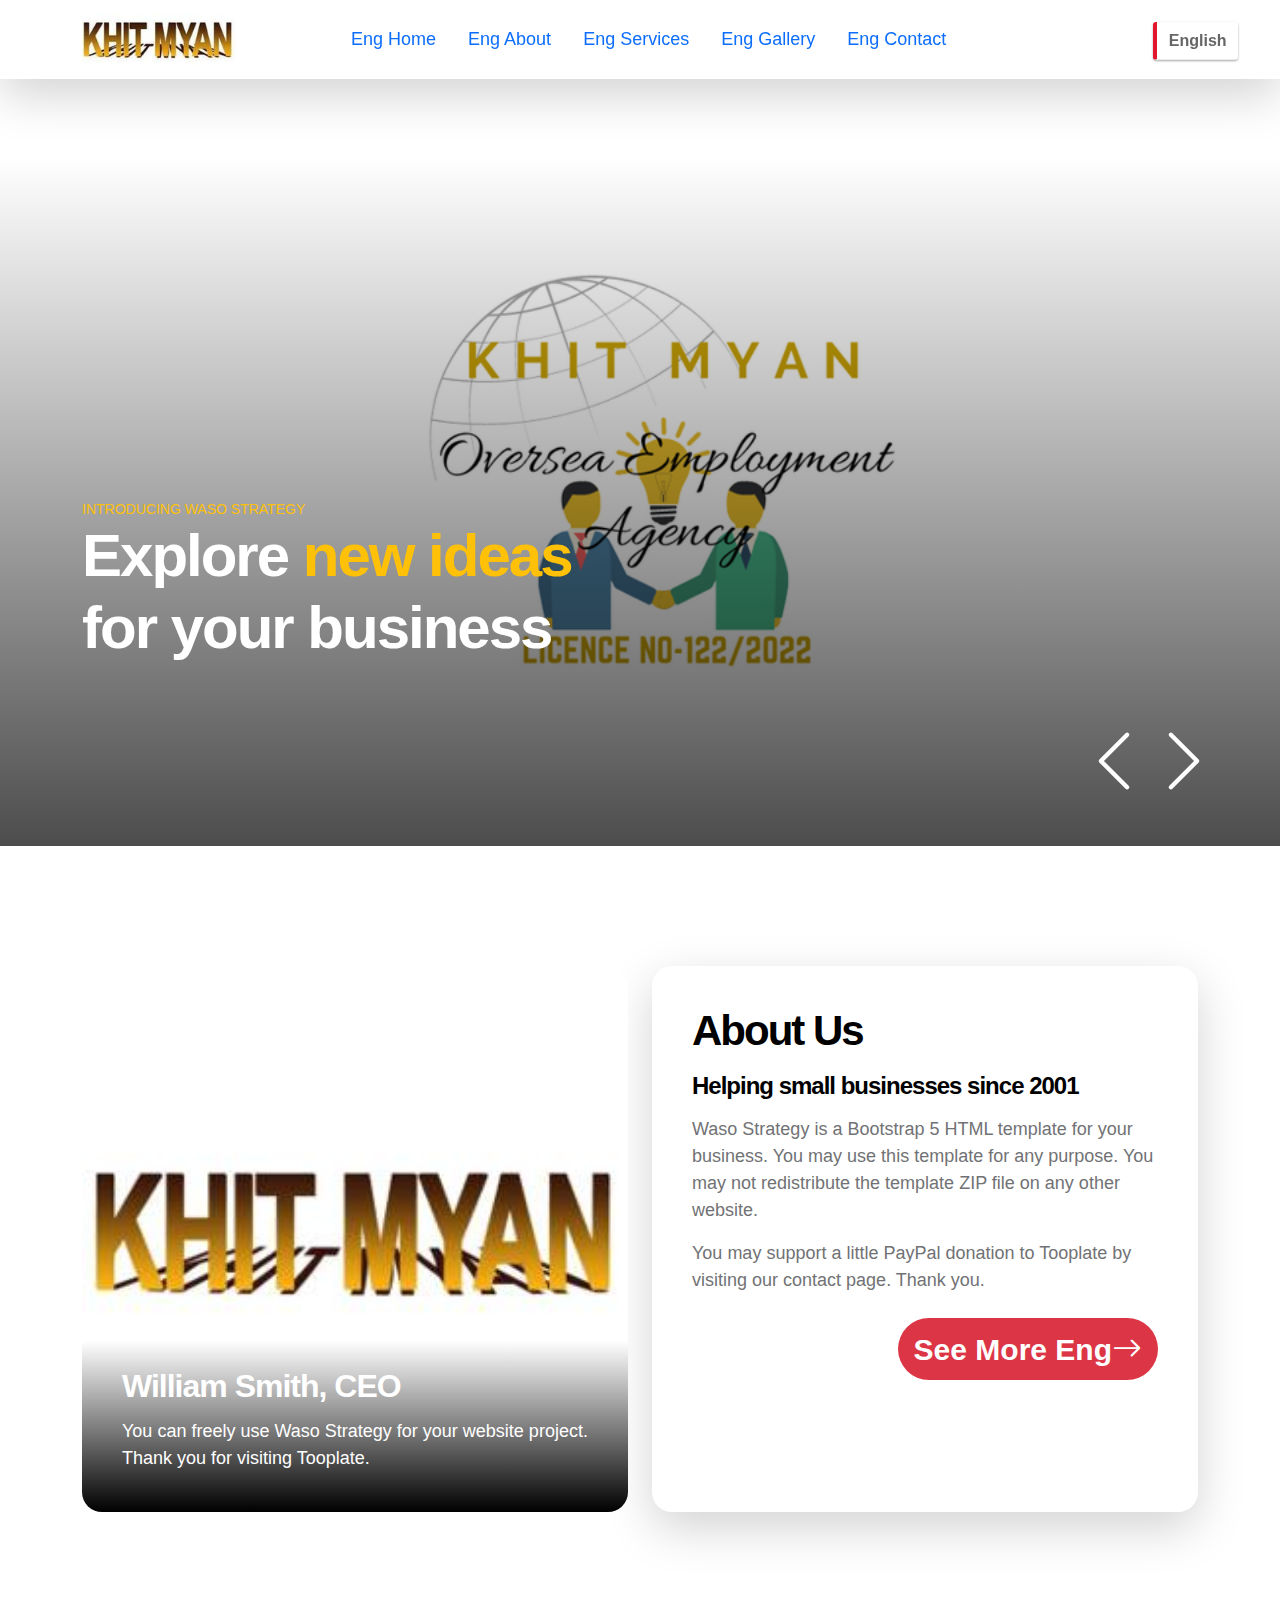
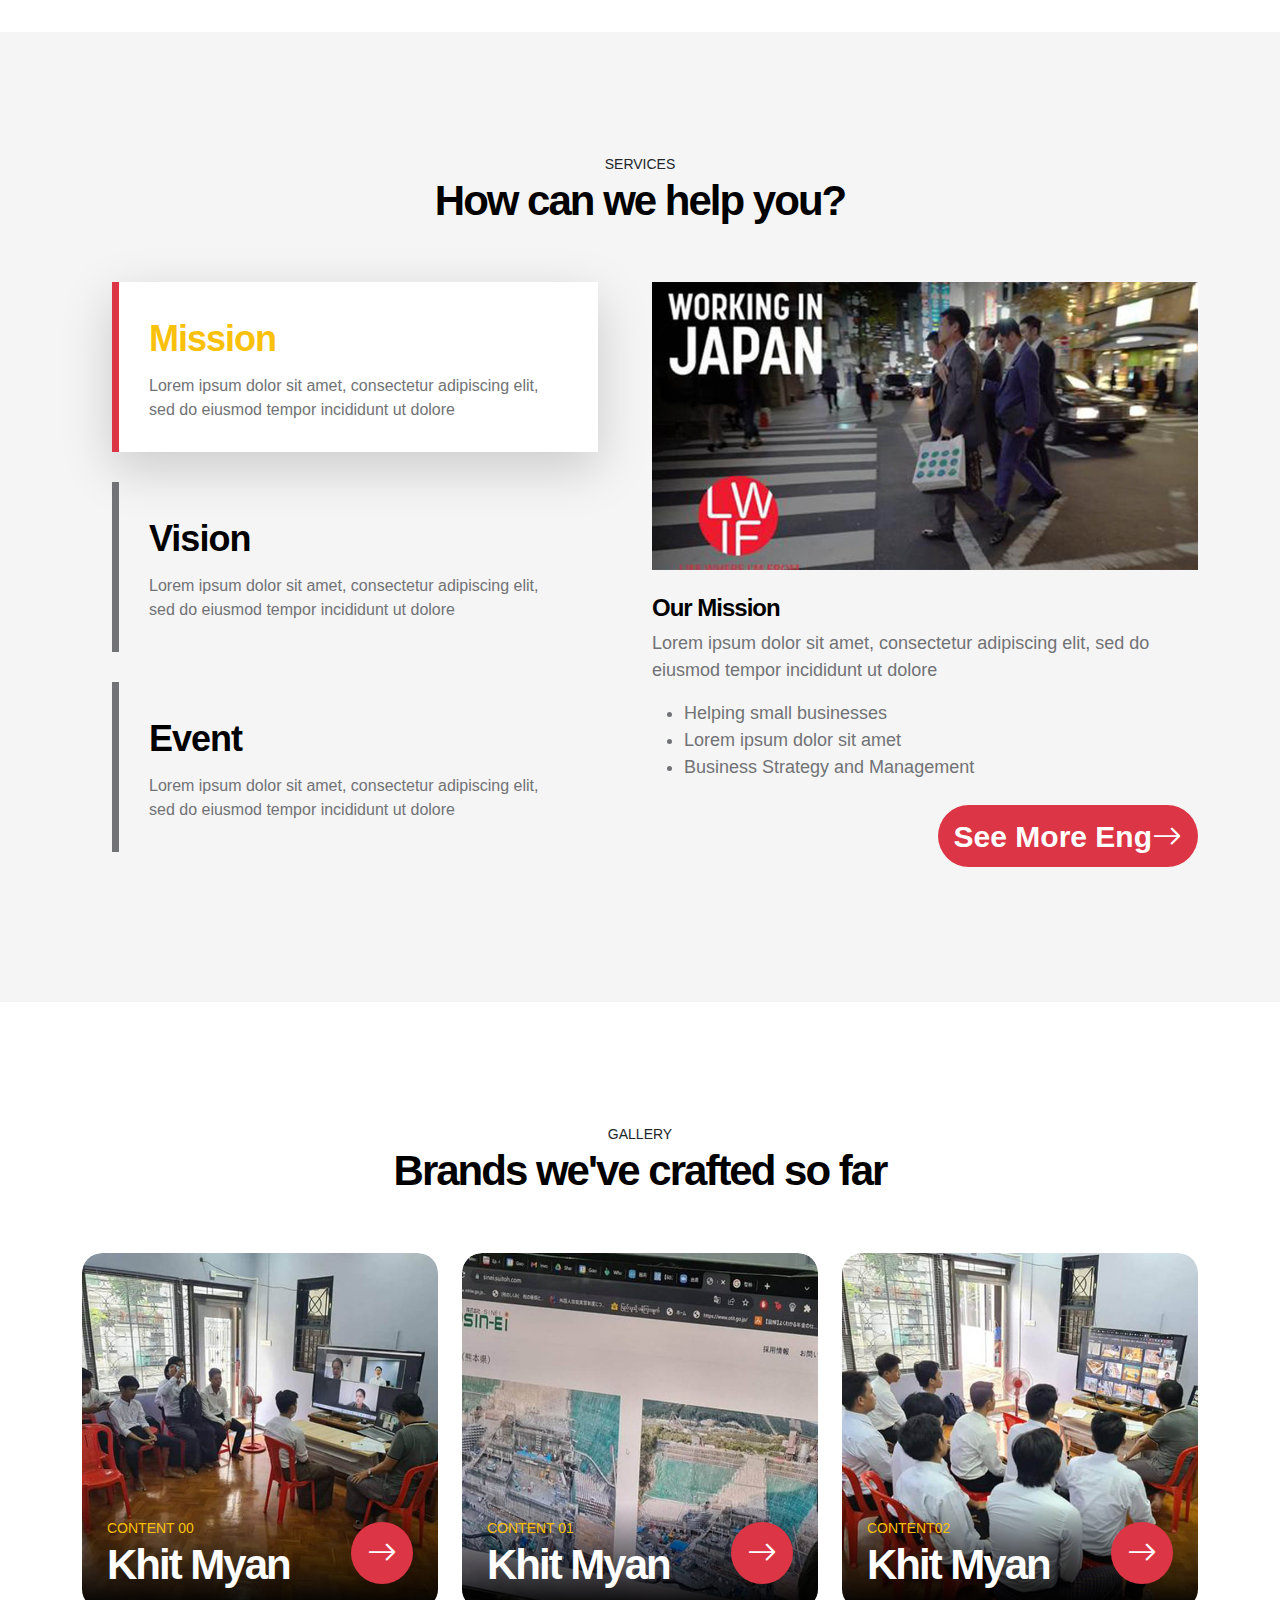
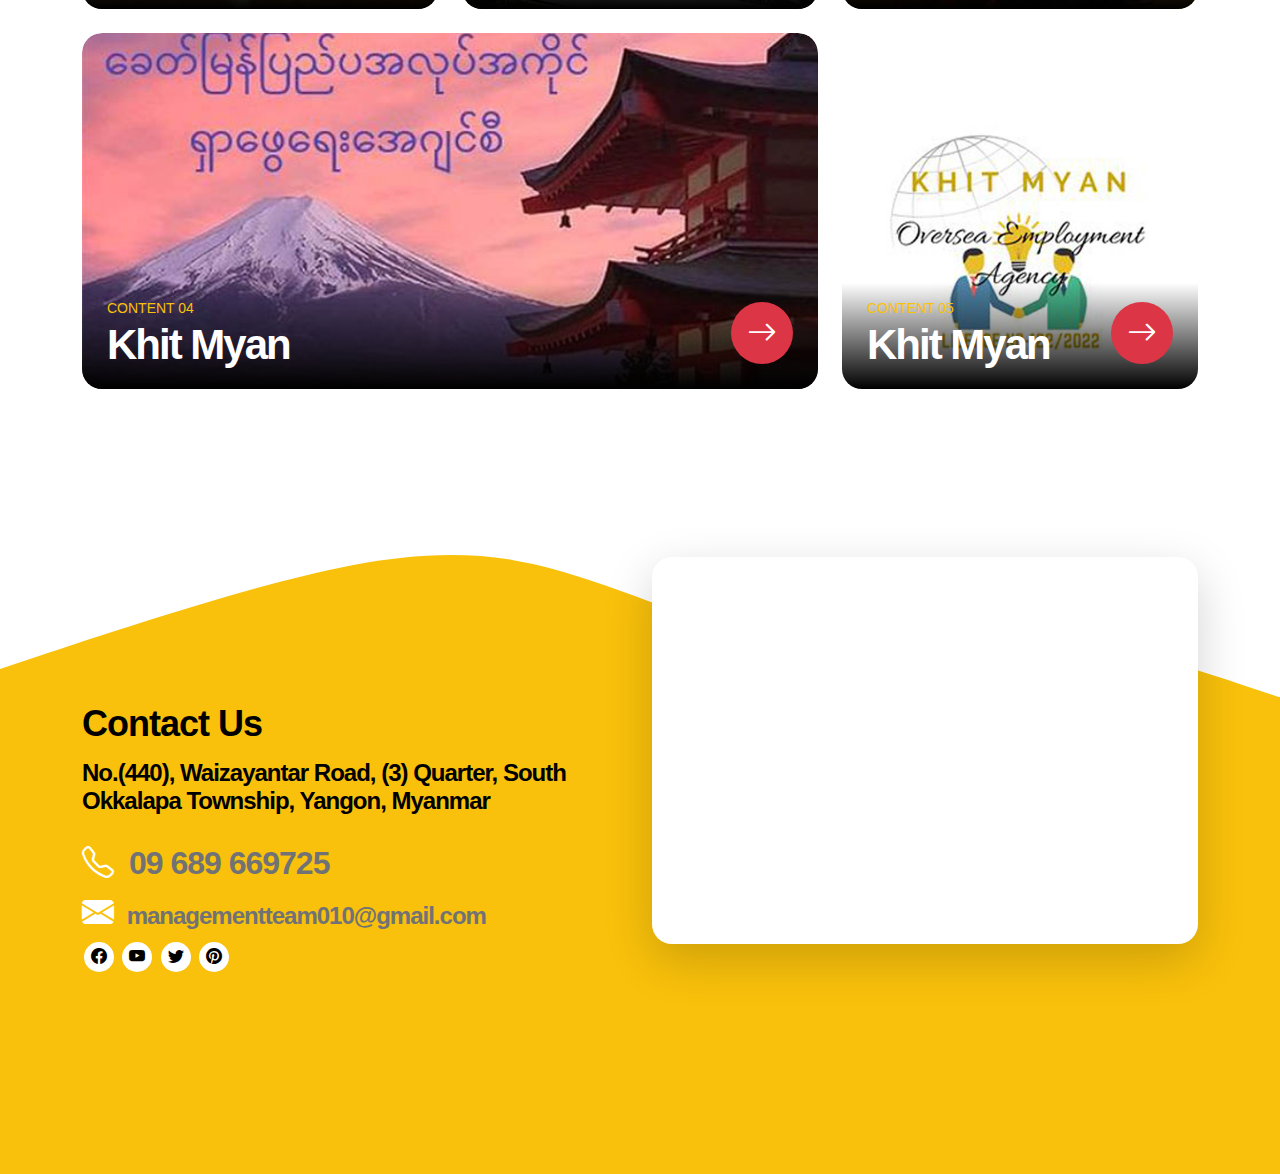
<file: index.html>
<!doctype html>
<html lang="en">
    <head>
        <meta charset="utf-8">
        <meta name="viewport" content="width=device-width, initial-scale=1">

        <meta name="description" content="">
        <meta name="author" content="Tooplate">

        <title>Khit Myan </title>


        <link href="css/bootstrap.min.css" rel="stylesheet">

        <link href="css/bootstrap-icons.css" rel="stylesheet">
        <link href="css/tooplate-waso-strategy.css" rel="stylesheet">
        <link href="css/style.css" rel="stylesheet">
        
<!--

Tooplate 2130 Waso Strategy

https://www.tooplate.com/view/2130-waso-strategy

Free Bootstrap 5 HTML Template

-->

    </head>
    
    <body id="section_1">

        <nav class="navbar navbar-expand-lg bg-white shadow-lg">
            <div class="container">

                <a href="index.html" class="navbar-brand"><img src="images/khitmyan/rsz_khitmyan-logo.jpg" class="top-logo" alt="" srcset=""></a>

                <button class="navbar-toggler" type="button" data-bs-toggle="collapse" data-bs-target="#navbarNav" aria-controls="navbarNav" aria-expanded="false" aria-label="Toggle navigation">
                    <span class="navbar-toggler-icon"></span>
                </button>

                <div class="collapse navbar-collapse navbar-position" id="navbarNav">
                    <ul id="lang_selected" class="nav-ul">
                        <li class="nav-item w-100">
                            <a href="index.html" class="nav-link click-scroll-no "  >Eng Home</a>
                            <a href="index.html" class="nav-link click-scroll-no autolang"  >Myan Home</a>
                            <a href="index.html" class="nav-link click-scroll-no autolang"  >Japan Home</a>
                        </li>

                        <li class="nav-item w-100">
                            <a class="nav-link click-scroll-no " href="#section_2" >Eng About</a>
                            <a class="nav-link click-scroll-no autolang" href="#section_2" >Myan About</a>
                            <a class="nav-link click-scroll-no autolang" href="#section_2" >Japan About</a>
                        </li>

                        <li class="nav-item w-100">
                            <a class="nav-link click-scroll-no " href="#section_3" >Eng Services</a>
                            <a class="nav-link click-scroll-no autolang" href="#section_3" >Myan Services</a>
                            <a class="nav-link click-scroll-no autolang" href="#section_3" >Japan Services</a>
                        </li>

                        <li class="nav-item w-100">
                            <a class="nav-link click-scroll-no " href="#section_4" >Eng Gallery</a>
                            <a class="nav-link click-scroll-no autolang" href="#section_4" >Myan Gallery</a>
                            <a class="nav-link click-scroll-no autolang" href="#section_4" >Japan Gallery</a>
                        </li>

                        <li class="nav-item w-100">
                            <a class="nav-link click-scroll-no " href="#section_5" >Eng Contact</a>
                            <a class="nav-link click-scroll-no autolang" href="#section_5" >Myan Contact</a>
                            <a class="nav-link click-scroll-no autolang" href="#section_5" >Japan Contact</a>
                        </li>

                    </ul>
                    
                    <div id="lang_selector" class="language-dropdown">
                        <label for="toggle" class="lang-flag lang-en w-100" title="Click to select the language">
                            <span class="flag">English</span>
                        </label>

                        <ul class="lang-list w-100">
                            <li class="lang lang-en w-100 selected" title="EN">
                            <span class="flag">English</span>
                            </li>
                            <li class="lang lang-pt w-100" title="PT">
                            <span class="flag">Myanmar</span>
                            </li>
                            <li class="lang lang-es w-100" title="ES">
                            <span class="flag">Japan</span>
                            </li>
                        </ul>
                    </div>

                    
                </div>
                        
            </div>
        </nav>

        <main>

            <section class="hero">
                <div class="container-fluid h-100">
                    <div class="row h-100">

                        <div id="carouselExampleCaptions" class="carousel carousel-fade hero-carousel slide" data-bs-ride="carousel">
                            <div class="carousel-inner">
                                <div class="carousel-item active">
                                    <div class="container position-relative h-100">
                                        <div class="carousel-caption d-flex flex-column justify-content-center">
                                            <small class="small-title text-warning">Introducing Waso Strategy </small>

                                            <h1>Explore <span class="text-warning">new ideas</span> for your business</h1>

                                        </div>
                                    </div>

                                    <div class="carousel-image-wrap">
                                        <img src="images/khitmyan/khit myan banner.png" class="img-fluid carousel-image" alt="">
                                    </div>
                                </div>

                                <div class="carousel-item">
                                    <div class="container position-relative h-100">
                                        <div class="carousel-caption d-flex flex-column justify-content-center">
                                            <small class="small-title text-warning">Supporting New Project </small>

                                            <h1>Strategic Planning for your <span class="text-warning">next project</span></h1>
                                        </div>
                                    </div>
                                    
                                    <div class="carousel-image-wrap">
                                        <img src="images/khitmyan/khit myan banner 00.png" class="img-fluid carousel-image" alt="">
                                    </div>
                                </div>

                                <button class="carousel-control-prev" type="button" data-bs-target="#carouselExampleCaptions" data-bs-slide="prev">
                                    <span class="carousel-control-prev-icon" aria-hidden="true"></span>
                                    <span class="visually-hidden">Previous</span>
                                </button>

                                <button class="carousel-control-next" type="button" data-bs-target="#carouselExampleCaptions" data-bs-slide="next">
                                    <span class="carousel-control-next-icon" aria-hidden="true"></span>
                                    <span class="visually-hidden">Next</span>
                                </button>
                            </div>
                        </div>

                    </div>
                </div>
            </section>

            <section class="about section-padding" id="section_2">
                <div class="container">
                    <div class="row">

                        <div class="col-lg-6 col-12 mb-5 mb-lg-0">
                            <div class="about-image-wrap h-100">
                                <img src="images/khitmyan/khitmyan-logo.jpg" class="img-fluid about-image" alt="">

                                <div class="about-image-info">
                                    <h4 class="text-white">William Smith, CEO</h4>

                                    <p class="text-white mb-0">You can freely use Waso Strategy for your website project. Thank you for visiting Tooplate.</p>
                                </div>
                            </div>
                        </div>

                        <div class="col-lg-6 col-12 d-flex flex-column">
                            <div class="about-thumb bg-white shadow-lg mb-0 h-100">
                                
                                <div class="about-info">
                                    <!-- <small class="small-title">About <strong class="text-warning">02/05</strong></small> -->

                                    <h2 class="mb-3">About Us</h2>

                                    <h5 class="mb-3">Helping small businesses since 2001</h5>

                                    <p>Waso Strategy is a Bootstrap 5 HTML template for your business. You may use this template for any purpose. You may not redistribute the template ZIP file on any other website.</p>

                                    <p>You may support a little PayPal donation to Tooplate by visiting our <a href="#">contact page</a>. Thank you.</p>
                                </div>
                                <div class="projects-btn-wrap mt-4 seemore">
                                    <a href="about-detail.html">
                                        <span class="custom-btn btn ">
                                            See More Eng<i class="bi-arrow-right"></i>
                                        </span>
                                        <span class="custom-btn btn autoseemore">
                                            See More Myan<i class="bi-arrow-right"></i>
                                        </span>
                                        <span class="custom-btn btn autoseemore">
                                            See More Jp<i class="bi-arrow-right"></i>
                                        </span>
                                    </a>
                                    
                                </div>
                                
                            </div>

                            <!-- <div class="row h-100">
                                <div class="col-lg-6 col-6">
                                    <div class="about-thumb d-flex flex-column justify-content-center bg-danger mb-lg-0 h-100">
                                        
                                        <div class="about-info">
                                            <h5 class="text-white mb-4">We're growing business dolor</h5>

                                            <a class="custom-btn btn custom-bg-primary" href="#section_3">Join us</a>
                                        </div>
                                    </div>
                                </div>

                                <div class="col-lg-6 col-6">
                                    <div class="about-thumb d-flex flex-column justify-content-center bg-warning mb-lg-0 h-100">
                                        
                                        <div class="about-info">
                                            <h5 class="text-white mb-4">How did you about us?</h5>

                                            <p class="text-white mb-0">Lorem ipsum dolor sit consectetur</p>
                                        </div>
                                    </div>
                                </div>
                            </div> -->
                        </div>

                    </div>
                </div>
            </section>

            <section class="services section-padding" id="section_3">
                <div class="container">
                    <div class="row">

                        <div class="col-lg-10 col-12 text-center mx-auto mb-5">
                            <small class="small-title">Services </small>

                            <h2>How can we help you?</h2>

                        </div>

                        <div class="col-lg-6 col-12">
                            <nav>
                                <div class="nav nav-tabs flex-column align-items-baseline" id="nav-tab" role="tablist">
                                    <button class="nav-link active" id="nav-business-tab" data-bs-toggle="tab" data-bs-target="#nav-business" type="button" role="tab" aria-controls="nav-business" aria-selected="true">
                                        <h3>Mission</h3>

                                        <span>Lorem ipsum dolor sit amet, consectetur adipiscing elit, sed do eiusmod tempor incididunt ut dolore</span>
                                    </button>

                                    <button class="nav-link" id="nav-strategy-tab" data-bs-toggle="tab" data-bs-target="#nav-strategy" type="button" role="tab" aria-controls="nav-strategy" aria-selected="false">
                                        <h3>Vision</h3>
                                        
                                        <span>Lorem ipsum dolor sit amet, consectetur adipiscing elit, sed do eiusmod tempor incididunt ut dolore</span>
                                    </button>

                                    <button class="nav-link" id="nav-video-tab" data-bs-toggle="tab" data-bs-target="#nav-video" type="button" role="tab" aria-controls="nav-video" aria-selected="false">
                                        <h3>Event</h3>
                                        
                                        <span>Lorem ipsum dolor sit amet, consectetur adipiscing elit, sed do eiusmod tempor incididunt ut dolore</span>
                                    </button>
                                </div>
                            </nav>
                        </div>

                        <div class="col-lg-6 col-12">
                            <div class="tab-content" id="nav-tabContent">
                                <div class="tab-pane fade show active" id="nav-business" role="tabpanel" aria-labelledby="nav-intro-tab">
                                    <img src="images/khitmyan/khitmyan02.jpg" class="img-fluid w-100" alt="">

                                    <h5 class="mt-4 mb-2">Our Mission</h5>

                                    <p>Lorem ipsum dolor sit amet, consectetur adipiscing elit, sed do eiusmod tempor incididunt ut dolore</p>

                                    <ul>
                                        <li>Helping small businesses</li>

                                        <li>Lorem ipsum dolor sit amet</li>

                                        <li>Business Strategy and Management</li>
                                    </ul>
                                    <div class="projects-btn-wrap mt-4 seemore">
                                        <a href="service-detail.html">
                                            <span class="custom-btn btn ">
                                                See More Eng<i class="bi-arrow-right"></i>
                                            </span>
                                            <span class="custom-btn btn autoseemore">
                                                See More Myan<i class="bi-arrow-right"></i>
                                            </span>
                                            <span class="custom-btn btn autoseemore">
                                                See More Jp<i class="bi-arrow-right"></i>
                                            </span>
                                        </a>
                                        
                                    </div>
                                </div>

                                <div class="tab-pane fade show" id="nav-strategy" role="tabpanel" aria-labelledby="nav-strategy-tab">
                                    <img src="images/khitmyan/khitmyan04.jpg" class="img-fluid w-100" alt="">

                                    <h5 class="mt-4 mb-2">Our Vission</h5>

                                    <div class="row">
                                        <div class="col-lg-6 col-12">
                                            <p>Lorem ipsum dolor sit amet, consectetur adipiscing elit, sed do eiusmod tempor dolore</p>
                                        </div>

                                        <div class="col-lg-6 col-12">
                                            <p>Lorem ipsum dolor sit amet, consectetur adipiscing elit, sed do eiusmod tempor dolore</p>
                                        </div>

                                        <div class="projects-btn-wrap mt-4 seemore">
                                            <a href="service-detail.html">
                                                <span class="custom-btn btn ">
                                                    See More Eng<i class="bi-arrow-right"></i>
                                                </span>
                                                <span class="custom-btn btn autoseemore">
                                                    See More Myan<i class="bi-arrow-right"></i>
                                                </span>
                                                <span class="custom-btn btn autoseemore">
                                                    See More Jp<i class="bi-arrow-right"></i>
                                                </span>
                                            </a>
                                            
                                        </div>
                                    </div>
                                </div>

                                <div class="tab-pane fade show" id="nav-video" role="tabpanel" aria-labelledby="nav-video-tab">
                                    <img src="images/khitmyan/khitmyan05.jpg" class="img-fluid w-100" alt="">

                                    <h5 class="mt-4 mb-2">Events</h5>

                                    <p>Lorem ipsum dolor sit amet, consectetur adipiscing elit, sed do eiusmod tempor incididunt ut dolore</p>
                                    <div class="projects-btn-wrap mt-4 seemore">
                                        <a href="event-detail.html">
                                            <span class="custom-btn btn ">
                                                See More Eng<i class="bi-arrow-right"></i>
                                            </span>
                                            <span class="custom-btn btn autoseemore">
                                                See More Myan<i class="bi-arrow-right"></i>
                                            </span>
                                            <span class="custom-btn btn autoseemore">
                                                See More Jp<i class="bi-arrow-right"></i>
                                            </span>
                                        </a>
                                        
                                    </div>
                                </div>


                            </div>
                        </div>

                    </div>
                </div>
            </section>

            <section class="projects section-padding pb-0" id="section_4">
                <div class="container">
                    <div class="row">

                        <div class="col-lg-10 col-12 text-center mx-auto mb-5">
                            <small class="small-title">Gallery</small>

                            <h2>Brands we've crafted so far</h2>
                        </div>

                        <div class="col-lg-4 col-12">
                            <div class="projects-thumb projects-thumb-small">
                                <a href="project-detail.html">
                                    <img src="images/khitmyan/gallery00.jpg" class="img-fluid projects-image" alt="">
                                    
                                    <div class="projects-info">
                                        <div class="projects-title-wrap">
                                            <small class="projects-small-title">Content 00</small>

                                            <h2 class="projects-title">Khit Myan</h2>
                                        </div>

                                        <div class="projects-btn-wrap mt-4">
                                            <span class="custom-btn btn">
                                                <i class="bi-arrow-right"></i>
                                            </span>
                                        </div>
                                    </div>
                                </a>
                            </div>
                        </div>

                        <div class="col-lg-4 col-12">
                            <div class="projects-thumb projects-thumb-small">
                                <a href="project-detail.html">
                                    <img src="images/khitmyan/gallery01.jpg" class="img-fluid projects-image" alt="">
                                    
                                    <div class="projects-info">
                                        <div class="projects-title-wrap">
                                            <small class="projects-small-title">Content 01</small>

                                            <h2 class="projects-title">Khit Myan</h2>
                                        </div>

                                        <div class="projects-btn-wrap mt-4">
                                            <span class="custom-btn btn" href="project-detail.html">
                                                <i class="bi-arrow-right"></i>
                                            </span>
                                        </div>
                                    </div>
                                </a>
                            </div>
                        </div>

                        <div class="col-lg-4 col-12">
                            <div class="projects-thumb projects-thumb-small">
                                <a href="project-detail.html">
                                    <img src="images/khitmyan/gallery02.jpg" class="img-fluid projects-image" alt="">
                                    
                                    <div class="projects-info">
                                        <div class="projects-title-wrap">
                                            <small class="projects-small-title">Content02</small>

                                            <h2 class="projects-title">Khit Myan</h2>
                                        </div>

                                        <div class="projects-btn-wrap mt-4">
                                            <span class="custom-btn btn" href="project-detail.html">
                                                <i class="bi-arrow-right"></i>
                                            </span>
                                        </div>
                                    </div>
                                </a>
                            </div>
                        </div>

                        <div class="col-lg-8 col-12">
                            <div class="projects-thumb projects-thumb-large">
                                <a href="project-detail.html">
                                    <img src="images/khitmyan/gallery03.jpg" class="img-fluid projects-image" alt="">
                                    
                                    <div class="projects-info">
                                        <div class="projects-title-wrap">
                                            <small class="projects-small-title">Content 04</small>

                                            <h2 class="projects-title">Khit Myan</h2>
                                        </div>

                                        <div class="projects-btn-wrap mt-4">
                                            <span class="custom-btn btn" href="project-detail.html">
                                                <i class="bi-arrow-right"></i>
                                            </span>
                                        </div>
                                    </div>
                                </a>
                            </div>
                        </div>

                        <div class="col-lg-4 col-12">
                            <div class="projects-thumb projects-thumb-small">
                                <a href="project-detail.html">
                                    <img src="images/khitmyan/gallery04.jpg" class="img-fluid projects-image" alt="">
                                    
                                    <div class="projects-info">
                                        <div class="projects-title-wrap">
                                            <small class="projects-small-title">Content 05</small>

                                            <h2 class="projects-title">Khit Myan</h2>
                                        </div>

                                        <div class="projects-btn-wrap mt-4">
                                            <span class="custom-btn btn" href="project-detail.html">
                                                <i class="bi-arrow-right"></i>
                                            </span>
                                        </div>
                                    </div>
                                </a>
                            </div>
                        </div>


                    </div>
                </div>
            </section>

            <section class="contact" id="section_5">

            <svg xmlns="http://www.w3.org/2000/svg" viewBox="0 0 1440 320"><path fill="#f9c10b" fill-opacity="1" d="M0,288L48,272C96,256,192,224,288,197.3C384,171,480,149,576,165.3C672,181,768,235,864,250.7C960,267,1056,245,1152,250.7C1248,256,1344,288,1392,304L1440,320L1440,320L1392,320C1344,320,1248,320,1152,320C1056,320,960,320,864,320C768,320,672,320,576,320C480,320,384,320,288,320C192,320,96,320,48,320L0,320Z"></path></svg>

                <div class="contact-container-wrap">
                    <div class="container">
                        <div class="row">

                            <div class="col-lg-6 col-12">

                                <div class="contant-us">
                                    <div>
                                        <h3>Contact Us</h3>
                                        <h5 class="mb-4">No.(440), Waizayantar Road, (3) Quarter, South Okkalapa Township, Yangon, Myanmar</h5>

                                        <h4 class="mb-2">
                                            <a href="tel: 240-480-9600">
                                                <i class="bi-telephone contact-icon me-2"></i>
                                                09 689 669725
                                            </a>
                                        </h4>

                                        <h5>
                                            <a href="mailto:info@company.com" class="footer-link">
                                                <i class="bi-envelope-fill contact-icon me-2"></i>
                                                managementteam010@gmail.com
                                            </a>
                                        </h5>
                                    </div>
                                    <div class="site-footer-wrap d-flex align-items-center">
    
                                        <ul class="social-icon">
                                            <li><a href="#" class="social-icon-link bi-facebook"></a></li>
                
                                            <li><a href="#" class="social-icon-link bi-youtube"></a></li>

                                            <li><a href="#" class="social-icon-link bi-twitter"></a></li>

                                            <li><a href="#" class="social-icon-link bi-pinterest"></a></li>
                                        </ul>
                                        
                                    </div> 
                                </div>

                                
                                <!-- <form class="custom-form contact-form" action="" method="post" role="form">
                                    <small class="small-title">Contact <strong class="text-white">05/05</strong></small>

                                    <h2 class="mb-5">Say Hi to us</h2>

                                    <div class="row">
                                        <div class="col-lg-6 col-md-6 col-12">                                    
                                            <input type="text" name="name" id="name" class="form-control" placeholder="Your Name" required="">
                                        </div>

                                        <div class="col-lg-6 col-md-6 col-12">         
                                            <input type="email" name="email" id="email" pattern="[^ @]*@[^ @]*" class="form-control" placeholder="your@company.com" required="">
                                        </div>

                                        <div class="col-12">
                                            <textarea class="form-control" rows="7" id="message" name="message" placeholder="Message"></textarea>

                                            <button type="submit" class="form-control">Submit</button>
                                        </div>

                                    </div>
                                </form> -->
                            </div>

                            <div class="col-lg-6 col-12">
                                <div class="contact-thumb">
                                    
                                    <div class="contact-info bg-white shadow-lg">
                                        
                                        
                                        <!-- Copy "embed a map" HTML code from any point on Google Maps -> Share Link  -->
                                        
                                        <iframe src="https://www.google.com/maps/embed?pb=!1m18!1m12!1m3!1d15274.224267442702!2d96.16449052855644!3d16.84836531445851!2m3!1f0!2f0!3f0!3m2!1i1024!2i768!4f13.1!3m3!1m2!1s0x30c193406dfde821%3A0xc94e7def5f0d0924!2z4YCd4YCx4YCH4YCa4YCU4YC54YCQ4YCs4YCc4YCZ4YC64YC4LCDhgJvhgJThgLrhgIDhgK_hgJThgLosIOGAmeGAvOGAlOGAuuGAmeGArA!5e0!3m2!1smy!2ssg!4v1666798056969!5m2!1smy!2ssg" width="100%" height="300" allowfullscreen="" loading="lazy"></iframe>
                                        <!-- <iframe class="google-map mt-4" src="https://goo.gl/maps/sAECqZk5KusJvFme7" width="100%" height="300" allowfullscreen="" loading="lazy"></iframe> -->
                                        
                                    </div>
                                </div>
                            </div>

                        </div>
                    </div>
                </div>
            </section>

            <div><a href="#" class="scrollup">Scroll</a></div>

        </main>

        

        <footer class="site-footer">
            <div class="container">
                <div class="row">
                        
                    <div class="col-lg-6 col-12">
                        <!-- <div class="site-footer-wrap d-flex align-items-center">
                            <p class="copyright-text mb-0 me-4">Copyright © 2036 Waso Strategy Co., Ltd.</p>

                            <ul class="social-icon">
                                <li><a href="https://facebook.com/tooplate" class="social-icon-link bi-facebook"></a></li>

                                <li><a href="https://pinterest.com/tooplate" class="social-icon-link bi-pinterest"></a></li>
    
                                <li><a href="https://twitter.com/minthu" class="social-icon-link bi-twitter"></a></li>
    
                                <li><a href="https://www.youtube.com/tooplate" class="social-icon-link bi-youtube"></a></li>
                            </ul>
                            
                        </div> -->
                    </div>
                    
                    <div class="col-lg-6 col-12">
                    	<!-- <p class="copyright-text mb-0 me-4">Waso HTML Template is designed by <a href="https://www.tooplate.com/" target="_blank">Tooplate</a></p> -->
                    </div>

                </div>
            </div>
        </footer>

        <!-- JAVASCRIPT FILES -->
        <script src="js/jquery.min.js"></script>
        <script src="js/bootstrap.min.js"></script>
        <script src="js/jquery.sticky.js"></script>
        <script src="js/custom.js"></script>

    </body>
</html>
</file>
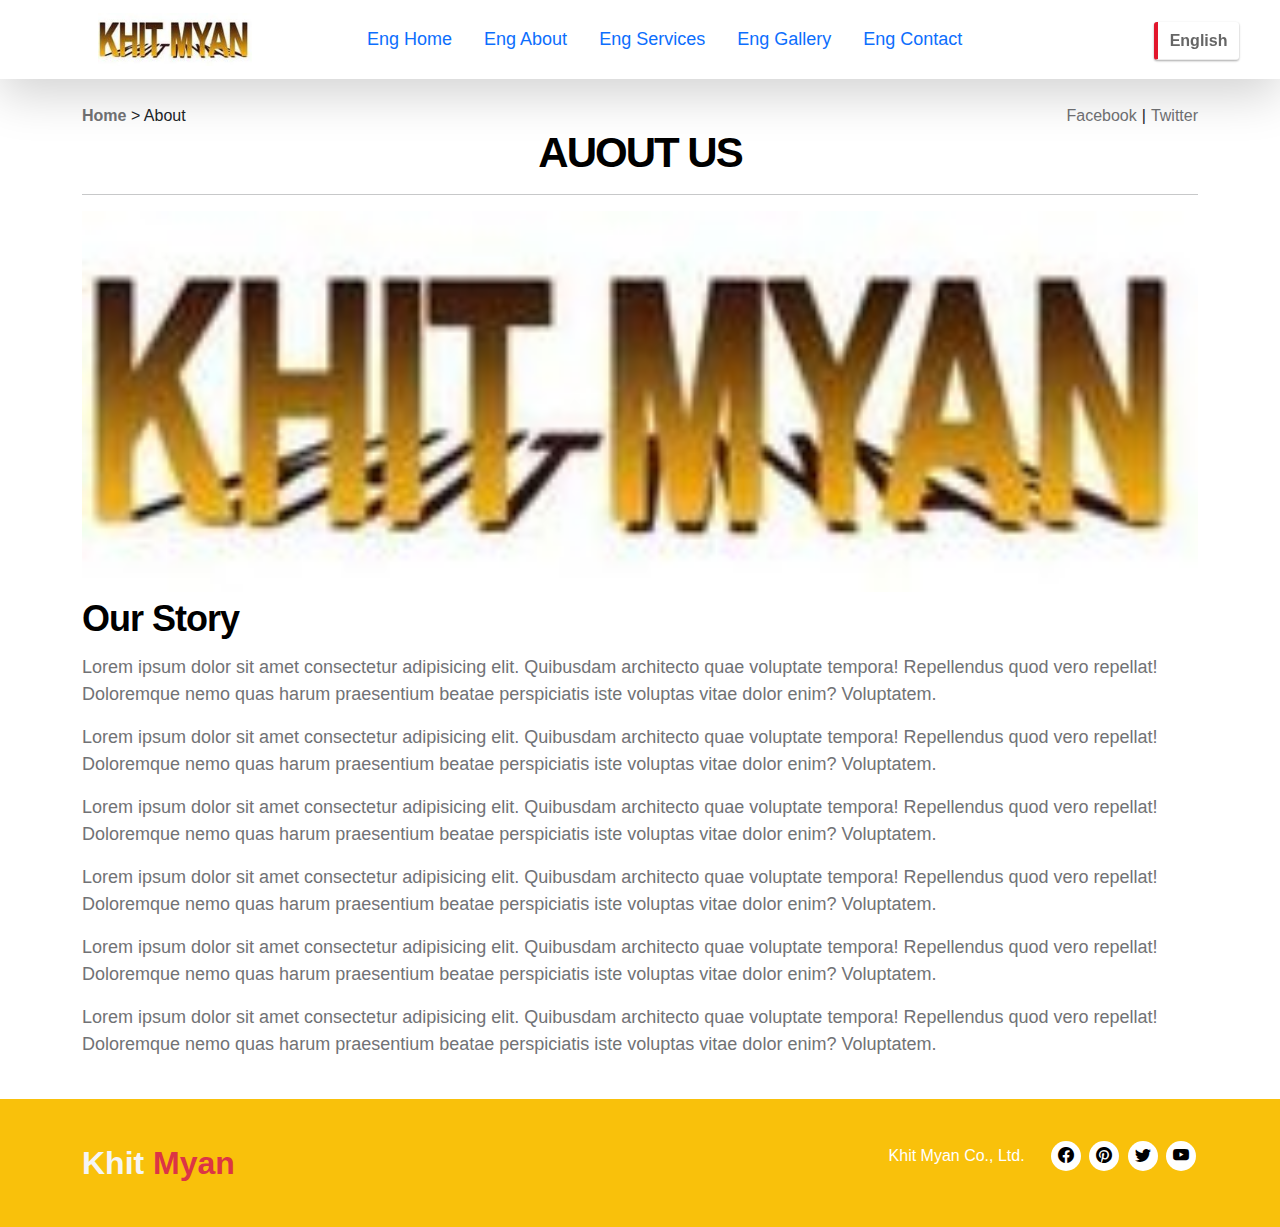
<file: about-detail.html>
<!doctype html>
<html lang="en">
    <head>
        <meta charset="utf-8">
        <meta name="viewport" content="width=device-width, initial-scale=1">

        <meta name="description" content="">
        <meta name="author" content="Tooplate">

        <title>Khit Myan</title>

        <!-- CSS FILES -->

        <link href="css/bootstrap.min.css" rel="stylesheet">

        <link href="css/bootstrap-icons.css" rel="stylesheet">

        <!-- <link href="css/magnific-popup.css" rel="stylesheet"> -->

        <link href="css/tooplate-waso-strategy.css" rel="stylesheet">
        
        <link href="css/style.css" rel="stylesheet">
        
<!--

Tooplate 2130 Waso Strategy

https://www.tooplate.com/view/2130-waso-strategy

Free Bootstrap 5 HTML Template

-->

    </head>
    
    <body class="projects-detail-page" id="section_1">

        <nav class="navbar navbar-expand-lg bg-white shadow-lg">
            <div class="container">

                <a href="index.html" class="navbar-brand"><a href="index.html" class="navbar-brand"><img src="images/khitmyan/rsz_khitmyan-logo.jpg" class="top-logo" alt="" srcset=""></a></a>

                <button class="navbar-toggler" type="button" data-bs-toggle="collapse" data-bs-target="#navbarNav" aria-controls="navbarNav" aria-expanded="false" aria-label="Toggle navigation">
                    <span class="navbar-toggler-icon"></span>
                </button>

                <div class="collapse navbar-collapse navbar-position" id="navbarNav">
                    <ul id="lang_selected" class="nav-ul">
                        <li class="nav-item w-100">
                            <a href="index.html" class="nav-link click-scroll-no "  >Eng Home</a>
                            <a href="index.html" class="nav-link click-scroll-no autolang"  >Myan Home</a>
                            <a href="index.html" class="nav-link click-scroll-no autolang"  >Japan Home</a>
                        </li>

                        <li class="nav-item w-100">
                            <a class="nav-link click-scroll-no " href="#section_1" >Eng About</a>
                            <a class="nav-link click-scroll-no autolang" href="#section_1" >Myan About</a>
                            <a class="nav-link click-scroll-no autolang" href="#section_1" >Japan About</a>
                        </li>

                        <li class="nav-item w-100">
                            <a class="nav-link click-scroll-no " href="#section_2" >Eng Services</a>
                            <a class="nav-link click-scroll-no autolang" href="#section_2" >Myan Services</a>
                            <a class="nav-link click-scroll-no autolang" href="#section_2" >Japan Services</a>
                        </li>

                        <li class="nav-item w-100">
                            <a class="nav-link click-scroll-no " href="#section_3" >Eng Gallery</a>
                            <a class="nav-link click-scroll-no autolang" href="#section_3" >Myan Gallery</a>
                            <a class="nav-link click-scroll-no autolang" href="#section_3" >Japan Gallery</a>
                        </li>

                        <li class="nav-item w-100">
                            <a class="nav-link click-scroll-no " href="#section_4" >Eng Contact</a>
                            <a class="nav-link click-scroll-no autolang" href="#section_4" >Myan Contact</a>
                            <a class="nav-link click-scroll-no autolang" href="#section_4" >Japan Contact</a>
                        </li>

                    </ul>
                    
                    <div id="lang_selector" class="language-dropdown">
                        <label for="toggle" class="lang-flag lang-en w-100" title="Click to select the language">
                            <span class="flag">English</span>
                        </label>

                        <ul class="lang-list w-100">
                            <li class="lang lang-en w-100 selected" title="EN">
                            <span class="flag">English</span>
                            </li>
                            <li class="lang lang-pt w-100" title="PT">
                            <span class="flag">Myanmar</span>
                            </li>
                            <li class="lang lang-es w-100" title="ES">
                            <span class="flag">Japan</span>
                            </li>
                        </ul>
                    </div>

                    
                </div>
                        
            </div>
        </nav>

        <main>

            <section class="abouttitle padding-top-bottom">
                <div class="container">
                    <div class="row">
                        <div class="col-lg-6 col-12">
                            <a href="index.html"> <strong>Home</strong> </a> 
                            <span>></span>
                            <span>About</span>
                        </div>
                        <div class="col-lg-6 col-12 d-flex justify-content-end">
                            <a href="#">Facebook</a> 
                            <span class="mr-5 ml-5"> | </span>
                            <a href="#">Twitter</a>
                        </div>
                    </div>

                    <div>
                        <h2 class="text-align-center">AUOUT US</h2>
                        <hr>
                    </div>

                    <div>
                        <img src="images/khitmyan/rsz_khitmyan-logo.jpg" class="w-100" alt="">
                        <h3>Our Story</h3>
                        <p>
                            Lorem ipsum dolor sit amet consectetur adipisicing elit. Quibusdam architecto quae voluptate tempora! Repellendus quod vero repellat! Doloremque nemo quas harum praesentium beatae perspiciatis iste voluptas vitae dolor enim? Voluptatem.
                        </p>
                        <p>
                            Lorem ipsum dolor sit amet consectetur adipisicing elit. Quibusdam architecto quae voluptate tempora! Repellendus quod vero repellat! Doloremque nemo quas harum praesentium beatae perspiciatis iste voluptas vitae dolor enim? Voluptatem.
                        </p>
                        <p>
                            Lorem ipsum dolor sit amet consectetur adipisicing elit. Quibusdam architecto quae voluptate tempora! Repellendus quod vero repellat! Doloremque nemo quas harum praesentium beatae perspiciatis iste voluptas vitae dolor enim? Voluptatem.
                        </p>
                        <p>
                            Lorem ipsum dolor sit amet consectetur adipisicing elit. Quibusdam architecto quae voluptate tempora! Repellendus quod vero repellat! Doloremque nemo quas harum praesentium beatae perspiciatis iste voluptas vitae dolor enim? Voluptatem.
                        </p>
                        <p>
                            Lorem ipsum dolor sit amet consectetur adipisicing elit. Quibusdam architecto quae voluptate tempora! Repellendus quod vero repellat! Doloremque nemo quas harum praesentium beatae perspiciatis iste voluptas vitae dolor enim? Voluptatem.
                        </p>
                        <p>
                            Lorem ipsum dolor sit amet consectetur adipisicing elit. Quibusdam architecto quae voluptate tempora! Repellendus quod vero repellat! Doloremque nemo quas harum praesentium beatae perspiciatis iste voluptas vitae dolor enim? Voluptatem.
                        </p>
                    </div>
                </div>
            </section>

        </main>

        <footer class="site-footer">
            <div class="container">
                <div class="row">
                    
                    <div class="col-lg-6 col-12">
                        <a href="index.html" class="navbar-brand navbar-brand-footer">Khit <span class="text-danger">Myan</span></a>
                    </div>
                    <div class="col-lg-6 col-12">
                        <div class="site-footer-wrap d-flex align-items-center justify-content-end detail-social">
                            <p class="copyright-text mb-0 me-4">Khit Myan Co., Ltd.</p>

                            <ul class="social-icon">
                                <li><a href="#" class="social-icon-link bi-facebook"></a></li>

                                <li><a href="#" class="social-icon-link bi-pinterest"></a></li>
    
                                <li><a href="#" class="social-icon-link bi-twitter"></a></li>
    
                                <li><a href="#" class="social-icon-link bi-youtube"></a></li>
                            </ul>
                            
                        </div>
                    </div>
                    
                    
                </div>
            </div>
        </footer>

        <!-- JAVASCRIPT FILES -->
        <script src="js/jquery.min.js"></script>
        <script src="js/bootstrap.min.js"></script>
        <script src="js/jquery.sticky.js"></script>
        <script src="js/custom.js"></script>

    </body>
</html>
</file>
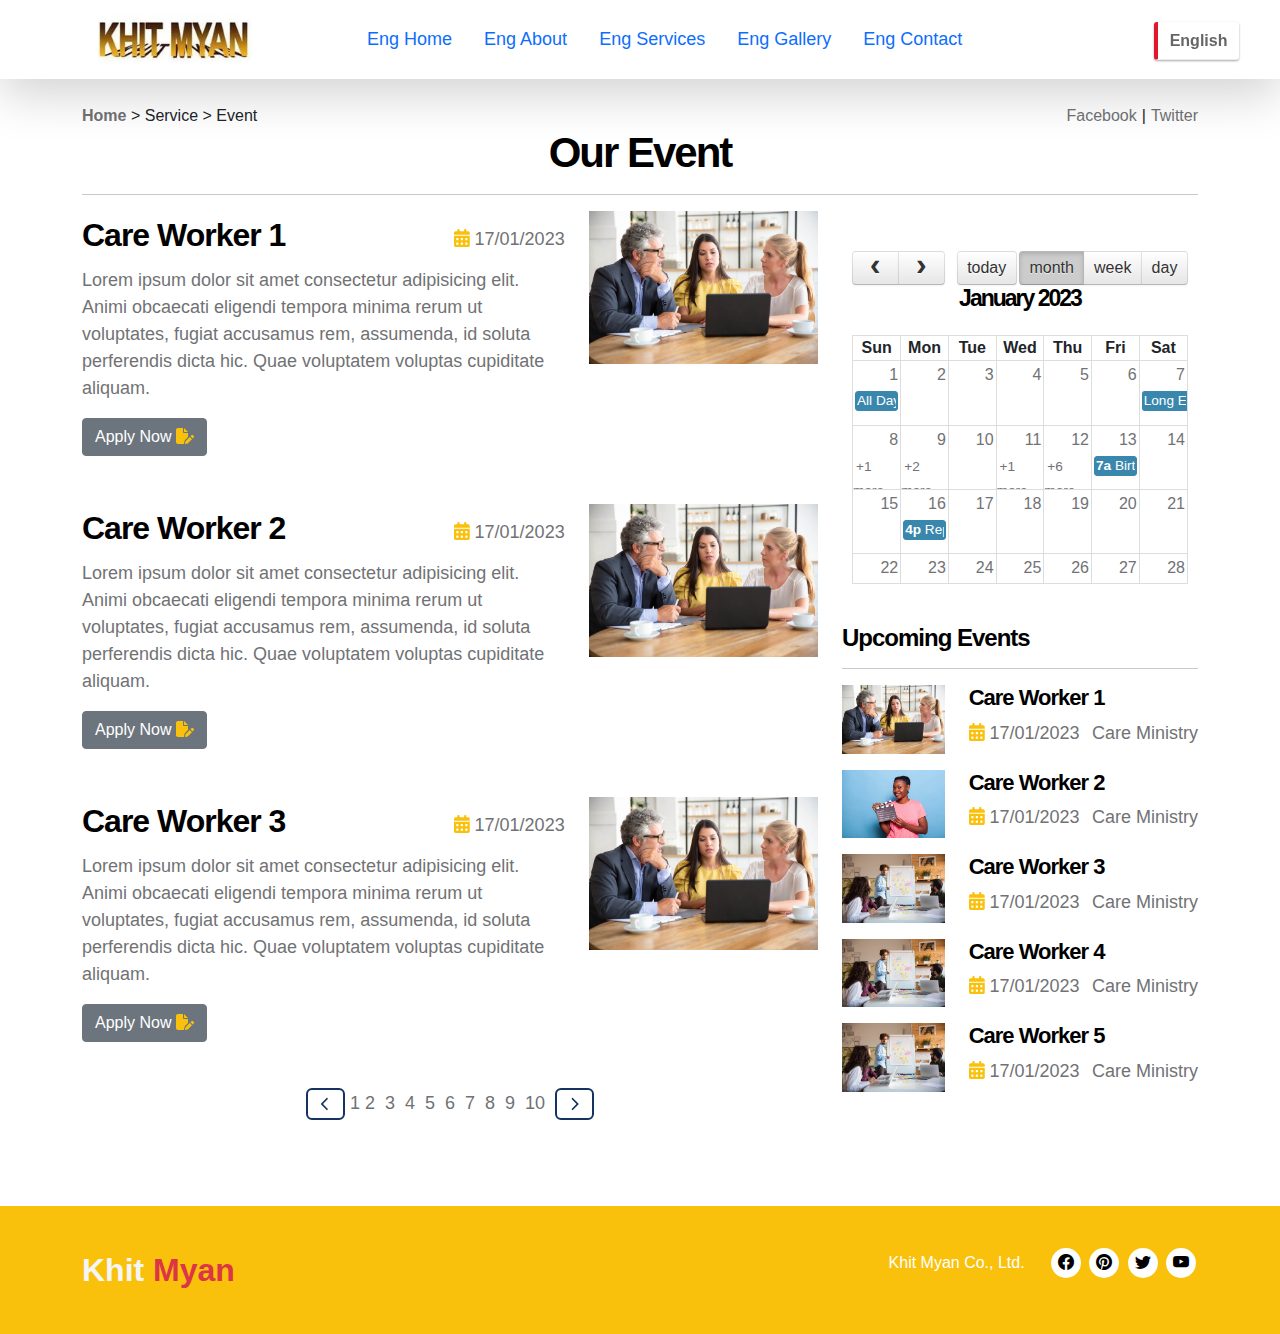
<file: event-detail.html>
<!doctype html>
<html lang="en">
    <head>
        <meta charset="utf-8">
        <meta name="viewport" content="width=device-width, initial-scale=1">

        <meta name="description" content="">
        <meta name="author" content="Tooplate">

        <title>Khit Myan</title>

        <link href="css/fontawesome-6.2.1.css" rel="stylesheet">

        <link href="css/bootstrap.min.css" rel="stylesheet">

        <link href="css/bootstrap-icons.css" rel="stylesheet">

        <link href="css/fullcalendar.min.css" rel="stylesheet">

        <link href="css/tooplate-waso-strategy.css" rel="stylesheet">

        <link href="css/style.css" rel="stylesheet">
        
<!--

Tooplate 2130 Waso Strategy

https://www.tooplate.com/view/2130-waso-strategy

Free Bootstrap 5 HTML Template

-->

    </head>
    
    <body class="projects-detail-page" id="section_1">

        <nav class="navbar navbar-expand-lg bg-white shadow-lg">
            <div class="container">

                <a href="index.html" class="navbar-brand"><a href="index.html" class="navbar-brand"><img src="images/khitmyan/rsz_khitmyan-logo.jpg" class="top-logo" alt="" srcset=""></a></a>

                <button class="navbar-toggler" type="button" data-bs-toggle="collapse" data-bs-target="#navbarNav" aria-controls="navbarNav" aria-expanded="false" aria-label="Toggle navigation">
                    <span class="navbar-toggler-icon"></span>
                </button>

                <div class="collapse navbar-collapse navbar-position" id="navbarNav">
                    <ul id="lang_selected" class="nav-ul">
                        <li class="nav-item w-100">
                            <a href="index.html" class="nav-link click-scroll-no "  >Eng Home</a>
                            <a href="index.html" class="nav-link click-scroll-no autolang"  >Myan Home</a>
                            <a href="index.html" class="nav-link click-scroll-no autolang"  >Japan Home</a>
                        </li>

                        <li class="nav-item w-100">
                            <a class="nav-link click-scroll-no " href="#section_1" >Eng About</a>
                            <a class="nav-link click-scroll-no autolang" href="#section_1" >Myan About</a>
                            <a class="nav-link click-scroll-no autolang" href="#section_1" >Japan About</a>
                        </li>

                        <li class="nav-item w-100">
                            <a class="nav-link click-scroll-no " href="#section_2" >Eng Services</a>
                            <a class="nav-link click-scroll-no autolang" href="#section_2" >Myan Services</a>
                            <a class="nav-link click-scroll-no autolang" href="#section_2" >Japan Services</a>
                        </li>

                        <li class="nav-item w-100">
                            <a class="nav-link click-scroll-no " href="#section_3" >Eng Gallery</a>
                            <a class="nav-link click-scroll-no autolang" href="#section_3" >Myan Gallery</a>
                            <a class="nav-link click-scroll-no autolang" href="#section_3" >Japan Gallery</a>
                        </li>

                        <li class="nav-item w-100">
                            <a class="nav-link click-scroll-no " href="#section_4" >Eng Contact</a>
                            <a class="nav-link click-scroll-no autolang" href="#section_4" >Myan Contact</a>
                            <a class="nav-link click-scroll-no autolang" href="#section_4" >Japan Contact</a>
                        </li>

                    </ul>
                    
                    <div id="lang_selector" class="language-dropdown">
                        <label for="toggle" class="lang-flag lang-en w-100" title="Click to select the language">
                            <span class="flag">English</span>
                        </label>

                        <ul class="lang-list w-100">
                            <li class="lang lang-en w-100 selected" title="EN">
                            <span class="flag">English</span>
                            </li>
                            <li class="lang lang-pt w-100" title="PT">
                            <span class="flag">Myanmar</span>
                            </li>
                            <li class="lang lang-es w-100" title="ES">
                            <span class="flag">Japan</span>
                            </li>
                        </ul>
                    </div>

                    
                </div>
                        
            </div>
        </nav>


        <main>

            <section class="abouttitle padding-top-bottom">
                <div class="container">
                    <div class="row">
                        <div class="col-lg-6 col-12">
                            <a href="index.html"> <strong>Home</strong> </a> 
                            <span>></span>
                            <span>Service</span>
                            <span>></span>
                            <span>Event</span>
                        </div>
                        <div class="col-lg-6 col-12 d-flex justify-content-end">
                            <a href="#">Facebook</a> 
                            <span class="mr-5 ml-5"> | </span>
                            <a href="#">Twitter</a>
                        </div>
                    </div>

                    <div>
                        <h2 class="text-align-center">Our Event</h2>
                        <hr>
                    </div>

                    <div>
                        <div class="row mb-5">
                            <div class="col-lg-8 col-12">
                                <div class="row mb-5">
                                    <div class="col-lg-8">
                                        <div class="d-flex justify-content-between align-items-center">
                                            <h4>Care Worker 1</h4>
                                            <p class="mb-0"><i class="fa-solid fa-calendar-days"></i> <span>17/01/2023</span> </p>
                                        </div>
                                        <p>Lorem ipsum dolor sit amet consectetur adipisicing elit. Animi obcaecati eligendi tempora minima rerum ut voluptates, fugiat accusamus rem, assumenda, id soluta perferendis dicta hic. Quae voluptatem voluptas cupiditate aliquam.</p>
                                        <!-- <a href="#" class="btn btn-secondary">Apply Now <i class="fa-solid fa-file-pen"></i></a> -->

                                        <!-- Button trigger modal -->
                                        <a type="button" class="btn btn-secondary" data-bs-toggle="modal" data-bs-target="#exampleModal">
                                            Apply Now <i class="fa-solid fa-file-pen"></i>
                                        </a>
                                        
                                        <!-- Modal -->
                                        <form action="#">
                                            <div class="modal fade" id="exampleModal" tabindex="-1" aria-labelledby="exampleModalLabel" aria-hidden="true">
                                                <div class="modal-dialog box8">
                                                    <div class="modal-content">
                                                        <div class="modal-header">
                                                        <h5 class="modal-title text-info" id="exampleModalLabel">Application form</h5>
                                                        <button type="button" class="btn-close" data-bs-dismiss="modal" aria-label="Close"></button>
                                                        </div>
                                                        <div class="modal-body">
                                                            <div class="row jumbotron ">
                                                                <div class="col-sm-6 form-group">
                                                                    <label for="name-f">First Name</label>
                                                                    <input type="text" class="form-control" name="fname" id="name-f" placeholder="Enter your first name." required>
                                                                </div>
                                                                <div class="col-sm-6 form-group">
                                                                    <label for="name-l">Last name</label>
                                                                    <input type="text" class="form-control" name="lname" id="name-l" placeholder="Enter your last name." required>
                                                                </div>
                                                                <div class="col-sm-6 form-group">
                                                                    <label for="address-1">Address Line-1</label>
                                                                    <input type="address" class="form-control" name="Locality" id="address-1" placeholder="Locality/House/Street no." required>
                                                                </div>
                                                                <div class="col-sm-6 form-group">
                                                                    <label for="address-2">Address Line-2</label>
                                                                    <input type="address" class="form-control" name="address" id="address-2" placeholder="Village/City Name." required>
                                                                </div>
                                                                <div class="col-sm-6 form-group">
                                                                    <label for="Date">Date Of Birth</label>
                                                                    <input type="Date" name="dob" class="form-control" id="Date" placeholder="" required>
                                                                </div>
                                                                <div class="col-sm-6 form-group">
                                                                    <label for="sex">Gender</label>
                                                                    <select id="sex" class="form-control browser-default custom-select">
                                                                    <option value="male">Male</option>
                                                                    <option value="female">Female</option>
                                                                    <option value="unspesified">Unspecified</option>
                                                                    </select>
                                                                </div>
                                                                <div class="col-sm-6 form-group">
                                                                    <label for="tel">Phone</label>
                                                                    <input type="tel" name="phone" class="form-control" id="tel" placeholder="Enter Your Contact Number." required>
                                                                </div>
                                                                <div class="col-sm-6 form-group">
                                                                    <label for="tel">Viber Phone</label>
                                                                    <input type="tel" name="phone" class="form-control" id="tel" placeholder="Enter Your Contact Number." required>
                                                                </div>
                                                                <div class="col-sm-6 form-group">
                                                                    <label for="tel">Emergency Phone</label>
                                                                    <input type="tel" name="phone" class="form-control" id="tel" placeholder="Enter Your Contact Number." required>
                                                                </div>
                                                                <div class="col-sm-6 form-group">
                                                                    <label for="pass">Passport Number</label>
                                                                    <input type="text" name="password" class="form-control" id="pass" placeholder="Enter your NRC Number." required>
                                                                </div>
                                                                <div class="col-sm-6 form-group">
                                                                    <label for="pass">NRC card</label>
                                                                    <input type="text" name="password" class="form-control" id="pass" placeholder="Enter your NRC Number." required>
                                                                </div>
                                                                <div class="col-sm-6 form-group">
                                                                    <label for="pass2">Education background</label>
                                                                    <input type="text" name="cnf-password" class="form-control" id="pass2" placeholder="Re-enter your password." required>
                                                                </div>
                                                                <div class="col-sm-6 form-group">
                                                                    <label for="pass2">Japanese Skill</label>
                                                                    <input type="text" name="cnf-password" class="form-control" id="pass2" placeholder="Re-enter your password." required>
                                                                </div>
                                                                <div class="col-sm-6 form-group">
                                                                    <label for="pass2">Job Experience</label>
                                                                    <input type="text" name="cnf-password" class="form-control" id="pass2" placeholder="Re-enter your password." required>
                                                                </div>
                                                                <div class="col-sm-12">
                                                                    <input type="checkbox" class="form-check d-inline" id="chb" required><label for="chb" class="form-check-label">&nbsp;I accept all terms and conditions.
                                                                    </label>
                                                                </div>
                                                            
                                                            </div>
                                                        </div>
                                                        <div class="modal-footer">
                                                        <button type="button" class="btn btn-secondary" data-bs-dismiss="modal">Close</button>
                                                        <button type="button" class="btn btn-primary">Submit</button>
                                                        </div>
                                                    </div>
                                                </div>
                                            </div>
                                        </form>

                                    </div>
                                    <div class="col-lg-4">
                                        <img src="images/khitmyan/services (1).jpg" class="w-100" alt="">
                                    </div>
                                </div>
                                <div class="row mb-5">
                                    <div class="col-lg-8">
                                        <div class="d-flex justify-content-between align-items-center">
                                            <h4>Care Worker 2</h4>
                                            <p class="mb-0"><i class="fa-solid fa-calendar-days"></i> <span>17/01/2023</span> </p>
                                        </div>
                                        <p>Lorem ipsum dolor sit amet consectetur adipisicing elit. Animi obcaecati eligendi tempora minima rerum ut voluptates, fugiat accusamus rem, assumenda, id soluta perferendis dicta hic. Quae voluptatem voluptas cupiditate aliquam.</p>
                                        <!-- <a href="#" class="btn btn-secondary">Apply Now <i class="fa-solid fa-file-pen"></i></a> -->

                                        <!-- Button trigger modal -->
                                        <a type="button" class="btn btn-secondary" data-bs-toggle="modal" data-bs-target="#exampleModal">
                                            Apply Now <i class="fa-solid fa-file-pen"></i>
                                        </a>
                                        
                                        <!-- Modal -->
                                        <form action="#">
                                            <div class="modal fade" id="exampleModal" tabindex="-1" aria-labelledby="exampleModalLabel" aria-hidden="true">
                                                <div class="modal-dialog box8">
                                                    <div class="modal-content">
                                                        <div class="modal-header">
                                                        <h5 class="modal-title text-info" id="exampleModalLabel">Application form</h5>
                                                        <button type="button" class="btn-close" data-bs-dismiss="modal" aria-label="Close"></button>
                                                        </div>
                                                        <div class="modal-body">
                                                            <div class="row jumbotron ">
                                                                <div class="col-sm-6 form-group">
                                                                    <label for="name-f">First Name</label>
                                                                    <input type="text" class="form-control" name="fname" id="name-f" placeholder="Enter your first name." required>
                                                                </div>
                                                                <div class="col-sm-6 form-group">
                                                                    <label for="name-l">Last name</label>
                                                                    <input type="text" class="form-control" name="lname" id="name-l" placeholder="Enter your last name." required>
                                                                </div>
                                                                <div class="col-sm-6 form-group">
                                                                    <label for="address-1">Address Line-1</label>
                                                                    <input type="address" class="form-control" name="Locality" id="address-1" placeholder="Locality/House/Street no." required>
                                                                </div>
                                                                <div class="col-sm-6 form-group">
                                                                    <label for="address-2">Address Line-2</label>
                                                                    <input type="address" class="form-control" name="address" id="address-2" placeholder="Village/City Name." required>
                                                                </div>
                                                                <div class="col-sm-6 form-group">
                                                                    <label for="Date">Date Of Birth</label>
                                                                    <input type="Date" name="dob" class="form-control" id="Date" placeholder="" required>
                                                                </div>
                                                                <div class="col-sm-6 form-group">
                                                                    <label for="sex">Gender</label>
                                                                    <select id="sex" class="form-control browser-default custom-select">
                                                                    <option value="male">Male</option>
                                                                    <option value="female">Female</option>
                                                                    <option value="unspesified">Unspecified</option>
                                                                    </select>
                                                                </div>
                                                                <div class="col-sm-6 form-group">
                                                                    <label for="tel">Phone</label>
                                                                    <input type="tel" name="phone" class="form-control" id="tel" placeholder="Enter Your Contact Number." required>
                                                                </div>
                                                                <div class="col-sm-6 form-group">
                                                                    <label for="tel">Viber Phone</label>
                                                                    <input type="tel" name="phone" class="form-control" id="tel" placeholder="Enter Your Contact Number." required>
                                                                </div>
                                                                <div class="col-sm-6 form-group">
                                                                    <label for="tel">Emergency Phone</label>
                                                                    <input type="tel" name="phone" class="form-control" id="tel" placeholder="Enter Your Contact Number." required>
                                                                </div>
                                                                <div class="col-sm-6 form-group">
                                                                    <label for="pass">Passport Number</label>
                                                                    <input type="text" name="password" class="form-control" id="pass" placeholder="Enter your NRC Number." required>
                                                                </div>
                                                                <div class="col-sm-6 form-group">
                                                                    <label for="pass">NRC card</label>
                                                                    <input type="text" name="password" class="form-control" id="pass" placeholder="Enter your NRC Number." required>
                                                                </div>
                                                                <div class="col-sm-6 form-group">
                                                                    <label for="pass2">Education background</label>
                                                                    <input type="text" name="cnf-password" class="form-control" id="pass2" placeholder="Re-enter your password." required>
                                                                </div>
                                                                <div class="col-sm-6 form-group">
                                                                    <label for="pass2">Japanese Skill</label>
                                                                    <input type="text" name="cnf-password" class="form-control" id="pass2" placeholder="Re-enter your password." required>
                                                                </div>
                                                                <div class="col-sm-6 form-group">
                                                                    <label for="pass2">Job Experience</label>
                                                                    <input type="text" name="cnf-password" class="form-control" id="pass2" placeholder="Re-enter your password." required>
                                                                </div>
                                                                <div class="col-sm-12">
                                                                    <input type="checkbox" class="form-check d-inline" id="chb" required><label for="chb" class="form-check-label">&nbsp;I accept all terms and conditions.
                                                                    </label>
                                                                </div>
                                                            
                                                            </div>
                                                        </div>
                                                        <div class="modal-footer">
                                                        <button type="button" class="btn btn-secondary" data-bs-dismiss="modal">Close</button>
                                                        <button type="button" class="btn btn-primary">Submit</button>
                                                        </div>
                                                    </div>
                                                </div>
                                            </div>
                                        </form>

                                    </div>
                                    <div class="col-lg-4">
                                        <img src="images/khitmyan/services (1).jpg" class="w-100" alt="">
                                    </div>
                                </div>
                                <div class="row mb-5">
                                    <div class="col-lg-8">
                                        <div class="d-flex justify-content-between align-items-center">
                                            <h4>Care Worker 3</h4>
                                            <p class="mb-0"><i class="fa-solid fa-calendar-days"></i> <span>17/01/2023</span> </p>
                                        </div>
                                        <p>Lorem ipsum dolor sit amet consectetur adipisicing elit. Animi obcaecati eligendi tempora minima rerum ut voluptates, fugiat accusamus rem, assumenda, id soluta perferendis dicta hic. Quae voluptatem voluptas cupiditate aliquam.</p>
                                        <!-- <a href="#" class="btn btn-secondary">Apply Now <i class="fa-solid fa-file-pen"></i></a> -->

                                        <!-- Button trigger modal -->
                                        <a type="button" class="btn btn-secondary" data-bs-toggle="modal" data-bs-target="#exampleModal">
                                            Apply Now <i class="fa-solid fa-file-pen"></i>
                                        </a>
                                        
                                        <!-- Modal -->
                                        <form action="#">
                                            <div class="modal fade" id="exampleModal" tabindex="-1" aria-labelledby="exampleModalLabel" aria-hidden="true">
                                                <div class="modal-dialog box8">
                                                    <div class="modal-content">
                                                        <div class="modal-header">
                                                        <h5 class="modal-title text-info" id="exampleModalLabel">Application form</h5>
                                                        <button type="button" class="btn-close" data-bs-dismiss="modal" aria-label="Close"></button>
                                                        </div>
                                                        <div class="modal-body">
                                                            <div class="row jumbotron ">
                                                                <div class="col-sm-6 form-group">
                                                                    <label for="name-f">First Name</label>
                                                                    <input type="text" class="form-control" name="fname" id="name-f" placeholder="Enter your first name." required>
                                                                </div>
                                                                <div class="col-sm-6 form-group">
                                                                    <label for="name-l">Last name</label>
                                                                    <input type="text" class="form-control" name="lname" id="name-l" placeholder="Enter your last name." required>
                                                                </div>
                                                                <div class="col-sm-6 form-group">
                                                                    <label for="address-1">Address Line-1</label>
                                                                    <input type="address" class="form-control" name="Locality" id="address-1" placeholder="Locality/House/Street no." required>
                                                                </div>
                                                                <div class="col-sm-6 form-group">
                                                                    <label for="address-2">Address Line-2</label>
                                                                    <input type="address" class="form-control" name="address" id="address-2" placeholder="Village/City Name." required>
                                                                </div>
                                                                <div class="col-sm-6 form-group">
                                                                    <label for="Date">Date Of Birth</label>
                                                                    <input type="Date" name="dob" class="form-control" id="Date" placeholder="" required>
                                                                </div>
                                                                <div class="col-sm-6 form-group">
                                                                    <label for="sex">Gender</label>
                                                                    <select id="sex" class="form-control browser-default custom-select">
                                                                    <option value="male">Male</option>
                                                                    <option value="female">Female</option>
                                                                    <option value="unspesified">Unspecified</option>
                                                                    </select>
                                                                </div>
                                                                <div class="col-sm-6 form-group">
                                                                    <label for="tel">Phone</label>
                                                                    <input type="tel" name="phone" class="form-control" id="tel" placeholder="Enter Your Contact Number." required>
                                                                </div>
                                                                <div class="col-sm-6 form-group">
                                                                    <label for="tel">Viber Phone</label>
                                                                    <input type="tel" name="phone" class="form-control" id="tel" placeholder="Enter Your Contact Number." required>
                                                                </div>
                                                                <div class="col-sm-6 form-group">
                                                                    <label for="tel">Emergency Phone</label>
                                                                    <input type="tel" name="phone" class="form-control" id="tel" placeholder="Enter Your Contact Number." required>
                                                                </div>
                                                                <div class="col-sm-6 form-group">
                                                                    <label for="pass">Passport Number</label>
                                                                    <input type="text" name="password" class="form-control" id="pass" placeholder="Enter your NRC Number." required>
                                                                </div>
                                                                <div class="col-sm-6 form-group">
                                                                    <label for="pass">NRC card</label>
                                                                    <input type="text" name="password" class="form-control" id="pass" placeholder="Enter your NRC Number." required>
                                                                </div>
                                                                <div class="col-sm-6 form-group">
                                                                    <label for="pass2">Education background</label>
                                                                    <input type="text" name="cnf-password" class="form-control" id="pass2" placeholder="Re-enter your password." required>
                                                                </div>
                                                                <div class="col-sm-6 form-group">
                                                                    <label for="pass2">Japanese Skill</label>
                                                                    <input type="text" name="cnf-password" class="form-control" id="pass2" placeholder="Re-enter your password." required>
                                                                </div>
                                                                <div class="col-sm-6 form-group">
                                                                    <label for="pass2">Job Experience</label>
                                                                    <input type="text" name="cnf-password" class="form-control" id="pass2" placeholder="Re-enter your password." required>
                                                                </div>
                                                                <div class="col-sm-12">
                                                                    <input type="checkbox" class="form-check d-inline" id="chb" required><label for="chb" class="form-check-label">&nbsp;I accept all terms and conditions.
                                                                    </label>
                                                                </div>
                                                            
                                                            </div>
                                                        </div>
                                                        <div class="modal-footer">
                                                        <button type="button" class="btn btn-secondary" data-bs-dismiss="modal">Close</button>
                                                        <button type="button" class="btn btn-primary">Submit</button>
                                                        </div>
                                                    </div>
                                                </div>
                                            </div>
                                        </form>

                                    </div>
                                    <div class="col-lg-4">
                                        <img src="images/khitmyan/services (1).jpg" class="w-100" alt="">
                                    </div>
                                </div> 

                                <ul class="pagination justify-content-center">
                                    <li class="ml-5 mr-5">
                                      <a href="#" aria-label="Previous">
                                        <span aria-hidden="true"><i class="fa fa-chevron-left" aria-hidden="true"></i></span>
                                      </a>
                                    </li>
                                    <li class="active"><a href="#">1</a></li>
                                    <li class="ml-5 mr-5"><a href="#">2</a></li>
                                    <li class="ml-5 mr-5"><a href="#">3</a></li>
                                    <li class="ml-5 mr-5"><a href="#">4</a></li>
                                    <li class="ml-5 mr-5"><a href="#">5</a></li>
                                    <li class="ml-5 mr-5"><a href="#">6</a></li>
                                    <li class="ml-5 mr-5"><a href="#">7</a></li>
                                    <li class="ml-5 mr-5"><a href="#">8</a></li>
                                    <li class="ml-5 mr-5"><a href="#">9</a></li>
                                    <li class="ml-5 mr-5"><a href="#">10</a></li>
                                    <li class="ml-5 mr-5">
                                      <a href="#" aria-label="Next">
                                        <span aria-hidden="true"><i class="fa fa-chevron-right" aria-hidden="true"></i></span>
                                      </a>
                                    </li>
                                  </ul>
                            </div>
                            <div class="col-lg-4 col-12">
                                <div>
                                    <div id="calendar"></div>
                                </div>
                                <div>
                                    <h5>Upcoming Events</h5>
                                    <hr>
                                    <ul class="list-style-none p-0">
                                        <li>
                                            <div class="row mb-3">
                                                <div class="col-lg-4">
                                                    <img src="images/services/services (1).jpg" width="100%" alt="">
                                                </div>
                                                <div class="col-lg-8">
                                                    <h6>Care Worker 1</h6>
                                                    <div class="d-flex justify-content-between">
                                                        <p class="mb-0"><i class="fa-solid fa-calendar-days"></i> <span>17/01/2023</span> </p>
                                                        <a href="#">Care Ministry</a>
                                                    </div>
                                                </div>
                                            </div>
                                        </li>
                                        <li>
                                            <div class="row mb-3">
                                                <div class="col-lg-4">
                                                    <img src="images/services/services (2).jpg" width="100%" alt="">
                                                </div>
                                                <div class="col-lg-8">
                                                    <h6>Care Worker 2</h6>
                                                    <div class="d-flex justify-content-between">
                                                        <p class="mb-0"><i class="fa-solid fa-calendar-days"></i> <span>17/01/2023</span> </p>
                                                        <a href="#">Care Ministry</a>
                                                    </div>
                                                </div>
                                            </div>
                                        </li>
                                        <li>
                                            <div class="row mb-3">
                                                <div class="col-lg-4">
                                                    <img src="images/services/services (3).jpg" width="100%" alt="">
                                                </div>
                                                <div class="col-lg-8">
                                                    <h6>Care Worker 3</h6>
                                                    <div class="d-flex justify-content-between">
                                                        <p class="mb-0"><i class="fa-solid fa-calendar-days"></i> <span>17/01/2023</span> </p>
                                                        <a href="#">Care Ministry</a>
                                                    </div>
                                                </div>
                                            </div>
                                        </li>
                                        <li>
                                            <div class="row mb-3">
                                                <div class="col-lg-4">
                                                    <img src="images/services/services (3).jpg" width="100%" alt="">
                                                </div>
                                                <div class="col-lg-8">
                                                    <h6>Care Worker 4</h6>
                                                    <div class="d-flex justify-content-between">
                                                        <p class="mb-0"><i class="fa-solid fa-calendar-days"></i> <span>17/01/2023</span> </p>
                                                        <a href="#">Care Ministry</a>
                                                    </div>
                                                </div>
                                            </div>
                                        </li>
                                        <li>
                                            <div class="row mb-3">
                                                <div class="col-lg-4">
                                                    <img src="images/services/services (3).jpg" width="100%" alt="">
                                                </div>
                                                <div class="col-lg-8">
                                                    <h6>Care Worker 5</h6>
                                                    <div class="d-flex justify-content-between">
                                                        <p class="mb-0"><i class="fa-solid fa-calendar-days"></i> <span>17/01/2023</span> </p>
                                                        <a href="#">Care Ministry</a>
                                                    </div>
                                                </div>
                                            </div>
                                        </li>
                                    </ul>
                                </div>
                            </div>
                        </div>

                        
                    </div>
                </div>
            </section>
        </main>

        <footer class="site-footer">
            <div class="container">
                <div class="row">
                    
                    <div class="col-lg-6 col-12">
                        <a href="index.html" class="navbar-brand navbar-brand-footer">Khit <span class="text-danger">Myan</span></a>
                    </div>
                    <div class="col-lg-6 col-12">
                        <div class="site-footer-wrap d-flex align-items-center justify-content-end detail-social">
                            <p class="copyright-text mb-0 me-4">Khit Myan Co., Ltd.</p>

                            <ul class="social-icon">
                                <li><a href="#" class="social-icon-link bi-facebook"></a></li>

                                <li><a href="#" class="social-icon-link bi-pinterest"></a></li>
    
                                <li><a href="#" class="social-icon-link bi-twitter"></a></li>
    
                                <li><a href="#" class="social-icon-link bi-youtube"></a></li>
                            </ul>
                            
                        </div>
                    </div>
                    
                    <!-- <div class="col-lg-6 col-12">
                    	<p class="copyright-text mb-0 me-4">Phone<a href="https://www.tooplate.com/" target="_blank">Tooplate</a></p>
                    </div> -->
                    
                </div>
            </div>
        </footer>

        

        <!-- JAVASCRIPT FILES -->
        <script src="js/jquery.min.js"></script>
        <script src="js/bootstrap.min.js"></script>
        <script src="js/jquery.sticky.js"></script>
        <script src="js/fontawesome-6.2.1.js"></script>
        <script src="js/moment.js"></script>
        <script src="js/fullcalendar.min.js"></script>
        <script src="js/locale-all.js"></script>
        <script src="js/calender.js"></script>
        <script src="js/custom.js"></script>
        
        
    </body>
</html>
</file>
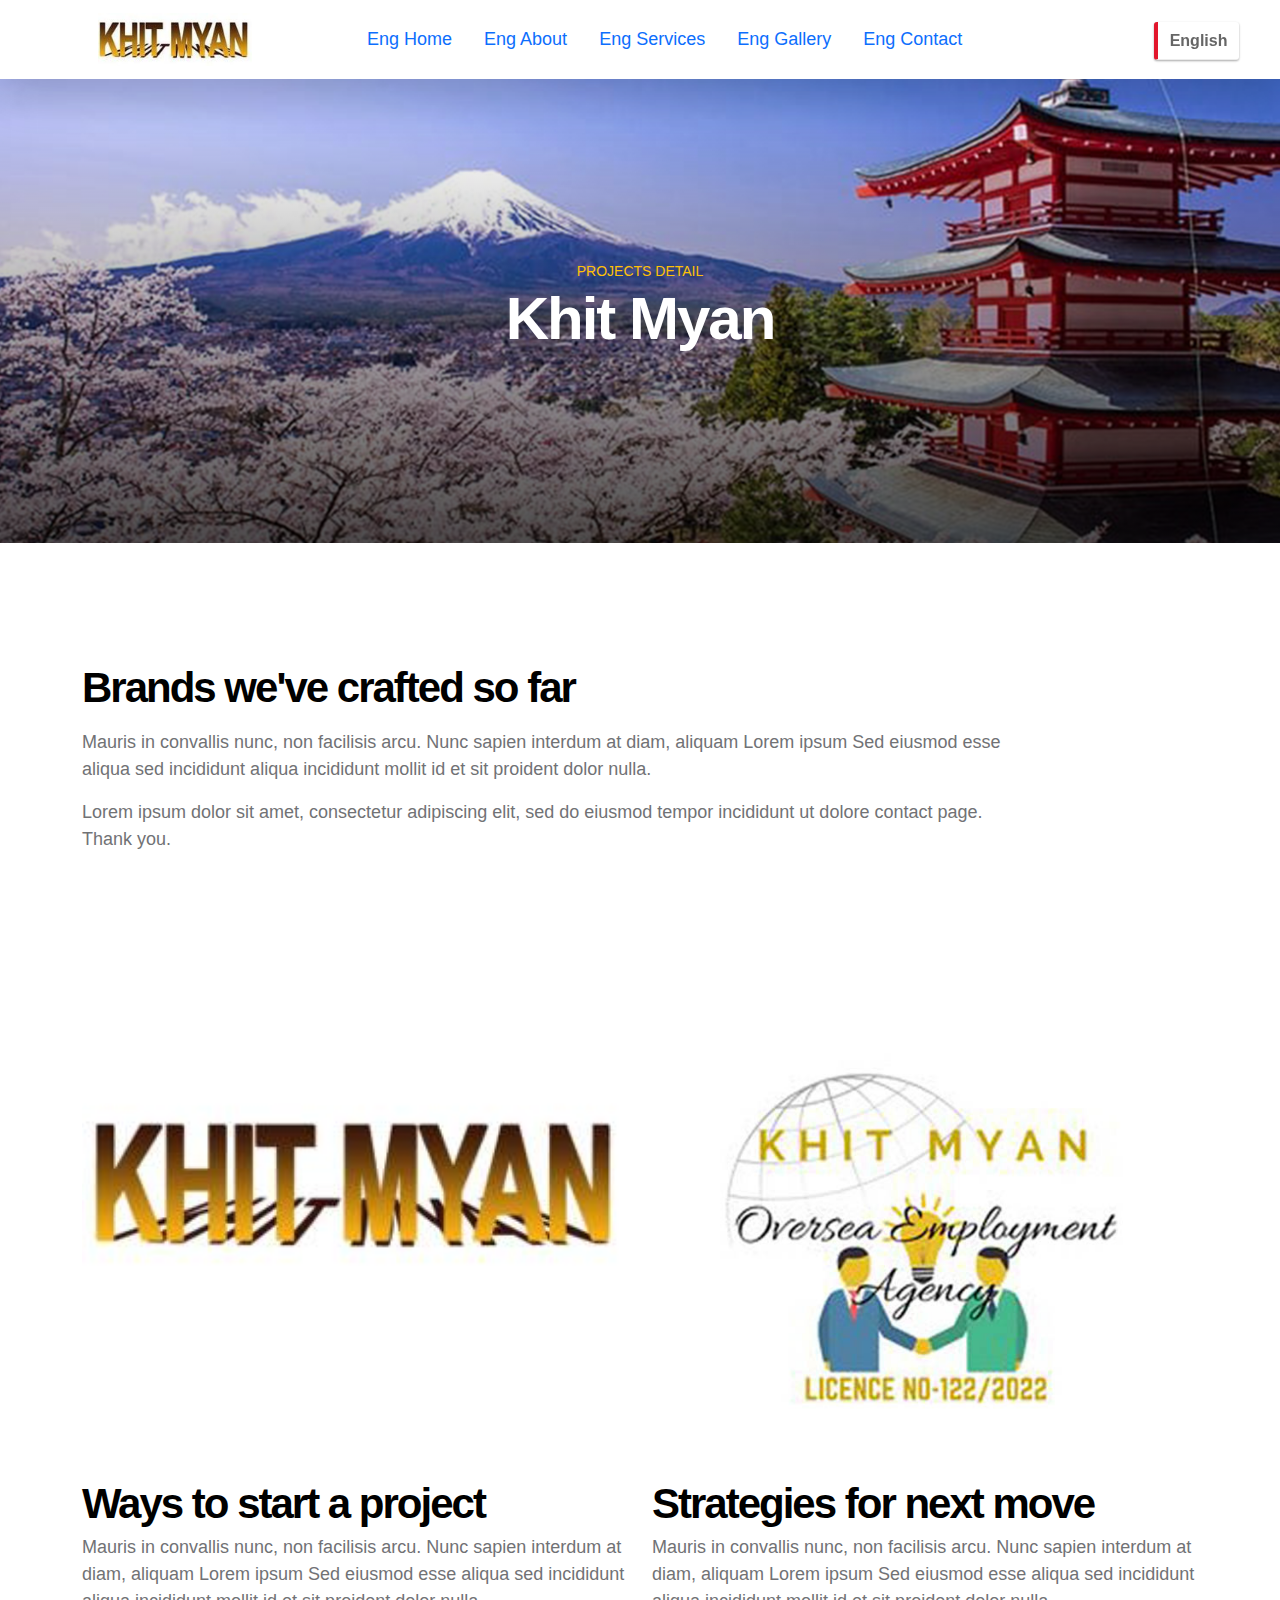
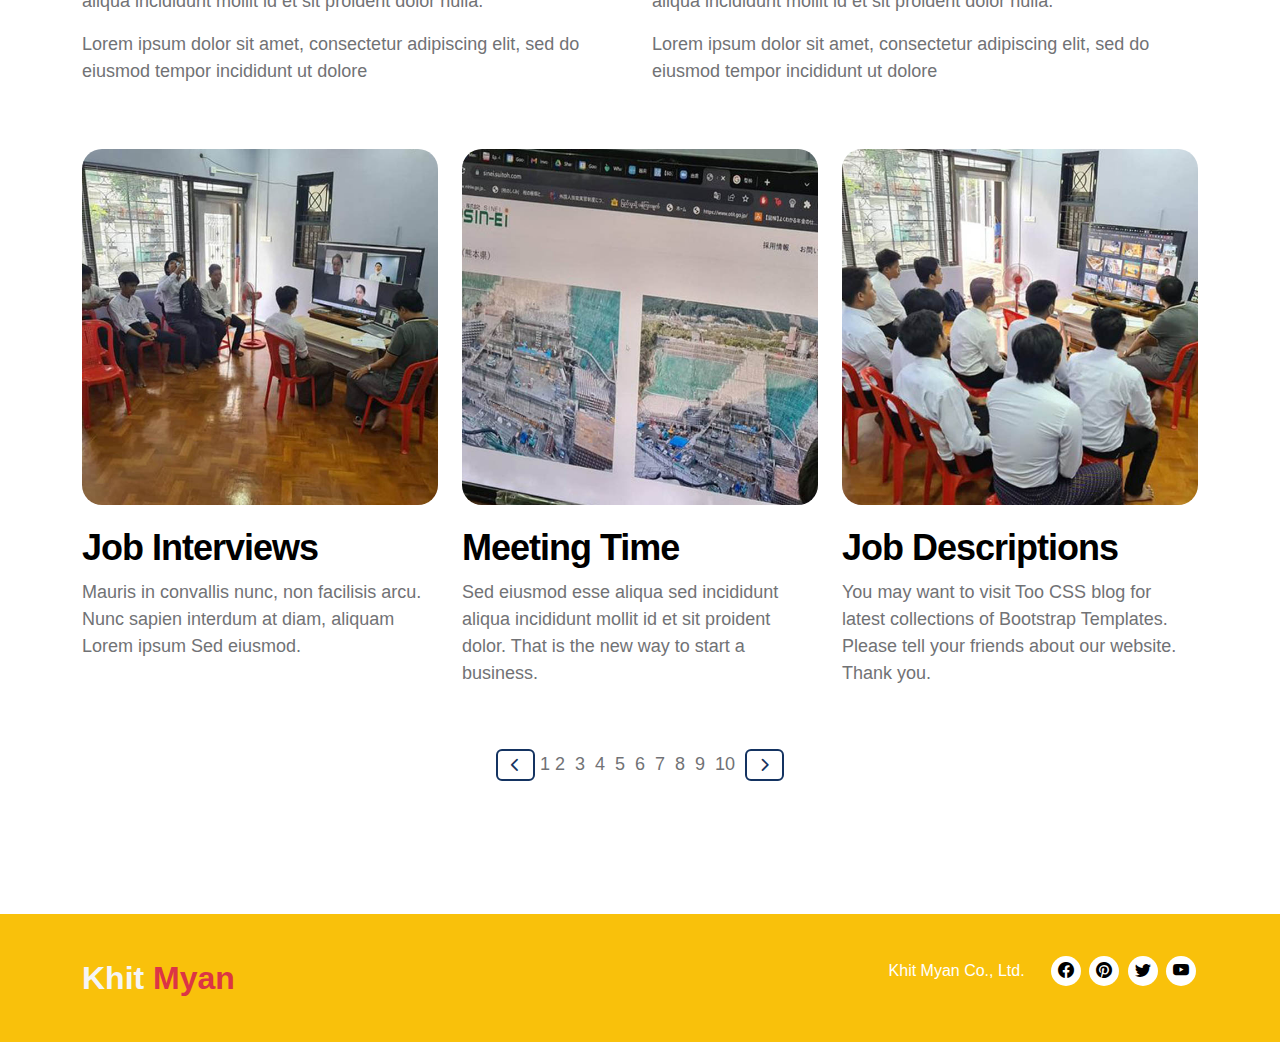
<file: project-detail.html>
<!doctype html>
<html lang="en">
    <head>
        <meta charset="utf-8">
        <meta name="viewport" content="width=device-width, initial-scale=1">

        <meta name="description" content="">
        <meta name="author" content="Tooplate">

        <title>Khit Myan</title>

        <!-- CSS FILES -->
        <!-- <link rel="preconnect" href="https://fonts.googleapis.com">
        
        <link rel="preconnect" href="https://fonts.gstatic.com" crossorigin>
        
        <link href="https://fonts.googleapis.com/css2?family=DM+Sans:wght@400;500;700&display=swap" rel="stylesheet"> -->

        <link href="css/fontawesome-6.2.1.css" rel="stylesheet">

        <link href="css/bootstrap.min.css" rel="stylesheet">

        <link href="css/bootstrap-icons.css" rel="stylesheet">

        <!-- <link href="css/magnific-popup.css" rel="stylesheet"> -->

        <link href="css/tooplate-waso-strategy.css" rel="stylesheet">

        <link href="css/style.css" rel="stylesheet">
        
<!--

Tooplate 2130 Waso Strategy

https://www.tooplate.com/view/2130-waso-strategy

Free Bootstrap 5 HTML Template

-->

    </head>
    
    <body class="projects-detail-page" id="section_1">

        <nav class="navbar navbar-expand-lg bg-white shadow-lg">
            <div class="container">

                <a href="index.html" class="navbar-brand"><a href="index.html" class="navbar-brand"><img src="images/khitmyan/rsz_khitmyan-logo.jpg" class="top-logo" alt="" srcset=""></a></a>

                <button class="navbar-toggler" type="button" data-bs-toggle="collapse" data-bs-target="#navbarNav" aria-controls="navbarNav" aria-expanded="false" aria-label="Toggle navigation">
                    <span class="navbar-toggler-icon"></span>
                </button>

                <div class="collapse navbar-collapse navbar-position" id="navbarNav">
                    <ul id="lang_selected" class="nav-ul">
                        <li class="nav-item w-100">
                            <a href="index.html" class="nav-link click-scroll-no "  >Eng Home</a>
                            <a href="index.html" class="nav-link click-scroll-no autolang"  >Myan Home</a>
                            <a href="index.html" class="nav-link click-scroll-no autolang"  >Japan Home</a>
                        </li>

                        <li class="nav-item w-100">
                            <a class="nav-link click-scroll-no " href="#section_1" >Eng About</a>
                            <a class="nav-link click-scroll-no autolang" href="#section_1" >Myan About</a>
                            <a class="nav-link click-scroll-no autolang" href="#section_1" >Japan About</a>
                        </li>

                        <li class="nav-item w-100">
                            <a class="nav-link click-scroll-no " href="#section_2" >Eng Services</a>
                            <a class="nav-link click-scroll-no autolang" href="#section_2" >Myan Services</a>
                            <a class="nav-link click-scroll-no autolang" href="#section_2" >Japan Services</a>
                        </li>

                        <li class="nav-item w-100">
                            <a class="nav-link click-scroll-no " href="#section_3" >Eng Gallery</a>
                            <a class="nav-link click-scroll-no autolang" href="#section_3" >Myan Gallery</a>
                            <a class="nav-link click-scroll-no autolang" href="#section_3" >Japan Gallery</a>
                        </li>

                        <li class="nav-item w-100">
                            <a class="nav-link click-scroll-no " href="#section_4" >Eng Contact</a>
                            <a class="nav-link click-scroll-no autolang" href="#section_4" >Myan Contact</a>
                            <a class="nav-link click-scroll-no autolang" href="#section_4" >Japan Contact</a>
                        </li>

                    </ul>
                    
                    <div id="lang_selector" class="language-dropdown">
                        <label for="toggle" class="lang-flag lang-en w-100" title="Click to select the language">
                            <span class="flag">English</span>
                        </label>

                        <ul class="lang-list w-100">
                            <li class="lang lang-en w-100 selected" title="EN">
                            <span class="flag">English</span>
                            </li>
                            <li class="lang lang-pt w-100" title="PT">
                            <span class="flag">Myanmar</span>
                            </li>
                            <li class="lang lang-es w-100" title="ES">
                            <span class="flag">Japan</span>
                            </li>
                        </ul>
                    </div>

                    
                </div>
                        
            </div>
        </nav>


        <main>

            <section class="hero section-hero section-padding">
                <div class="container">
                    <div class="row">

                        <div class="col-lg-6 col-12 text-center mx-auto">
                            <div class="section-hero-text">
                                <small class="small-title text-warning">Projects Detail</small>

                                <h1 class="text-white">Khit Myan</h1>
                            </div>
                        </div>

                    </div>
                </div>
            </section>


            <section class="projects section-padding">
                <div class="container">
                    <div class="row mb-5">

                        <div class="col-lg-10 col-12 mb-5">
                            <h2 class="mb-3">Brands we've crafted so far</h2>

                            <p>Mauris in convallis nunc, non facilisis arcu. Nunc sapien interdum at diam, aliquam Lorem ipsum Sed eiusmod esse aliqua sed incididunt aliqua incididunt mollit id et sit proident dolor nulla.</p>

                            <p>Lorem ipsum dolor sit amet, consectetur adipiscing elit, sed do eiusmod tempor incididunt ut dolore <a href="#">contact page</a>. Thank you.</p>
                        </div>

                        <div class="col-lg-6 col-12 mb-5">
                            <img src="images/khitmyan/khitmyan-logo.jpg" class="img-fluid projects-image" alt="">

                            <h2 class="mt-3 mb-1">Ways to start a project</h2>

                            <p>Mauris in convallis nunc, non facilisis arcu. Nunc sapien interdum at diam, aliquam Lorem ipsum Sed eiusmod esse aliqua sed incididunt aliqua incididunt mollit id et sit proident dolor nulla.</p>

                            <p>Lorem ipsum dolor sit amet, consectetur adipiscing elit, sed do eiusmod tempor incididunt ut dolore</p>
                        </div>

                        <div class="col-lg-6 col-12 mb-5">
                            <img src="images/khitmyan/gallery04.jpg" class="img-fluid projects-image" alt="">

                            <h2 class="mt-3 mb-1">Strategies for next move</h2>

                            <p>Mauris in convallis nunc, non facilisis arcu. Nunc sapien interdum at diam, aliquam Lorem ipsum Sed eiusmod esse aliqua sed incididunt aliqua incididunt mollit id et sit proident dolor nulla.</p>

                            <p>Lorem ipsum dolor sit amet, consectetur adipiscing elit, sed do eiusmod tempor incididunt ut dolore</p>
                        </div>

                        <div class="col-lg-4 col-12">
                            <img src="images/khitmyan/gallery00.jpg" class="img-fluid projects-image" alt="">

                            <h3 class="mt-3 mb-1">Job Interviews</h3>

                            <p>Mauris in convallis nunc, non facilisis arcu. Nunc sapien interdum at diam, aliquam Lorem ipsum Sed eiusmod.</p>
                        </div>

                        <div class="col-lg-4 col-12 my-lg-0 my-5">
                            <img src="images/khitmyan/gallery01.jpg" class="img-fluid projects-image" alt="">

                            <h3 class="mt-3 mb-1">Meeting Time</h3>

                            <p>Sed eiusmod esse aliqua sed incididunt aliqua incididunt mollit id et sit proident dolor. That is the new way to start a business.</p>
                        </div>

                        <div class="col-lg-4 col-12">
                            <img src="images/khitmyan/gallery02.jpg" class="img-fluid projects-image" alt="">

                            <h3 class="mt-3 mb-1">Job Descriptions</h3>

                            <p>You may want to visit Too CSS blog for latest collections of Bootstrap Templates. Please tell your friends about our website. Thank you.</p>
                        </div>

                    </div>

                    <ul class="pagination justify-content-center">
                        <li class="ml-5 mr-5">
                          <a href="#" aria-label="Previous">
                            <span aria-hidden="true"><i class="fa fa-chevron-left" aria-hidden="true"></i></span>
                          </a>
                        </li>
                        <li class="active"><a href="#">1</a></li>
                        <li class="ml-5 mr-5"><a href="#">2</a></li>
                        <li class="ml-5 mr-5"><a href="#">3</a></li>
                        <li class="ml-5 mr-5"><a href="#">4</a></li>
                        <li class="ml-5 mr-5"><a href="#">5</a></li>
                        <li class="ml-5 mr-5"><a href="#">6</a></li>
                        <li class="ml-5 mr-5"><a href="#">7</a></li>
                        <li class="ml-5 mr-5"><a href="#">8</a></li>
                        <li class="ml-5 mr-5"><a href="#">9</a></li>
                        <li class="ml-5 mr-5"><a href="#">10</a></li>
                        <li class="ml-5 mr-5">
                          <a href="#" aria-label="Next">
                            <span aria-hidden="true"><i class="fa fa-chevron-right" aria-hidden="true"></i></span>
                          </a>
                        </li>
                      </ul>
                </div>
            </section>

        </main>

        <footer class="site-footer">
            <div class="container">
                <div class="row">
                    
                    <div class="col-lg-6 col-12">
                        <a href="index.html" class="navbar-brand navbar-brand-footer">Khit <span class="text-danger">Myan</span></a>
                    </div>
                    <div class="col-lg-6 col-12">
                        <div class="site-footer-wrap d-flex align-items-center justify-content-end detail-social">
                            <p class="copyright-text mb-0 me-4">Khit Myan Co., Ltd.</p>

                            <ul class="social-icon">
                                <li><a href="#" class="social-icon-link bi-facebook"></a></li>

                                <li><a href="#" class="social-icon-link bi-pinterest"></a></li>
    
                                <li><a href="#" class="social-icon-link bi-twitter"></a></li>
    
                                <li><a href="#" class="social-icon-link bi-youtube"></a></li>
                            </ul>
                            
                        </div>
                    </div>
                    
                    <!-- <div class="col-lg-6 col-12">
                    	<p class="copyright-text mb-0 me-4">Phone<a href="https://www.tooplate.com/" target="_blank">Tooplate</a></p>
                    </div> -->
                    
                </div>
            </div>
        </footer>

        <!-- JAVASCRIPT FILES -->
        <script src="js/jquery.min.js"></script>
        <script src="js/bootstrap.min.js"></script>
        <script src="js/jquery.sticky.js"></script>
        <script src="js/custom.js"></script>

    </body>
</html>
</file>
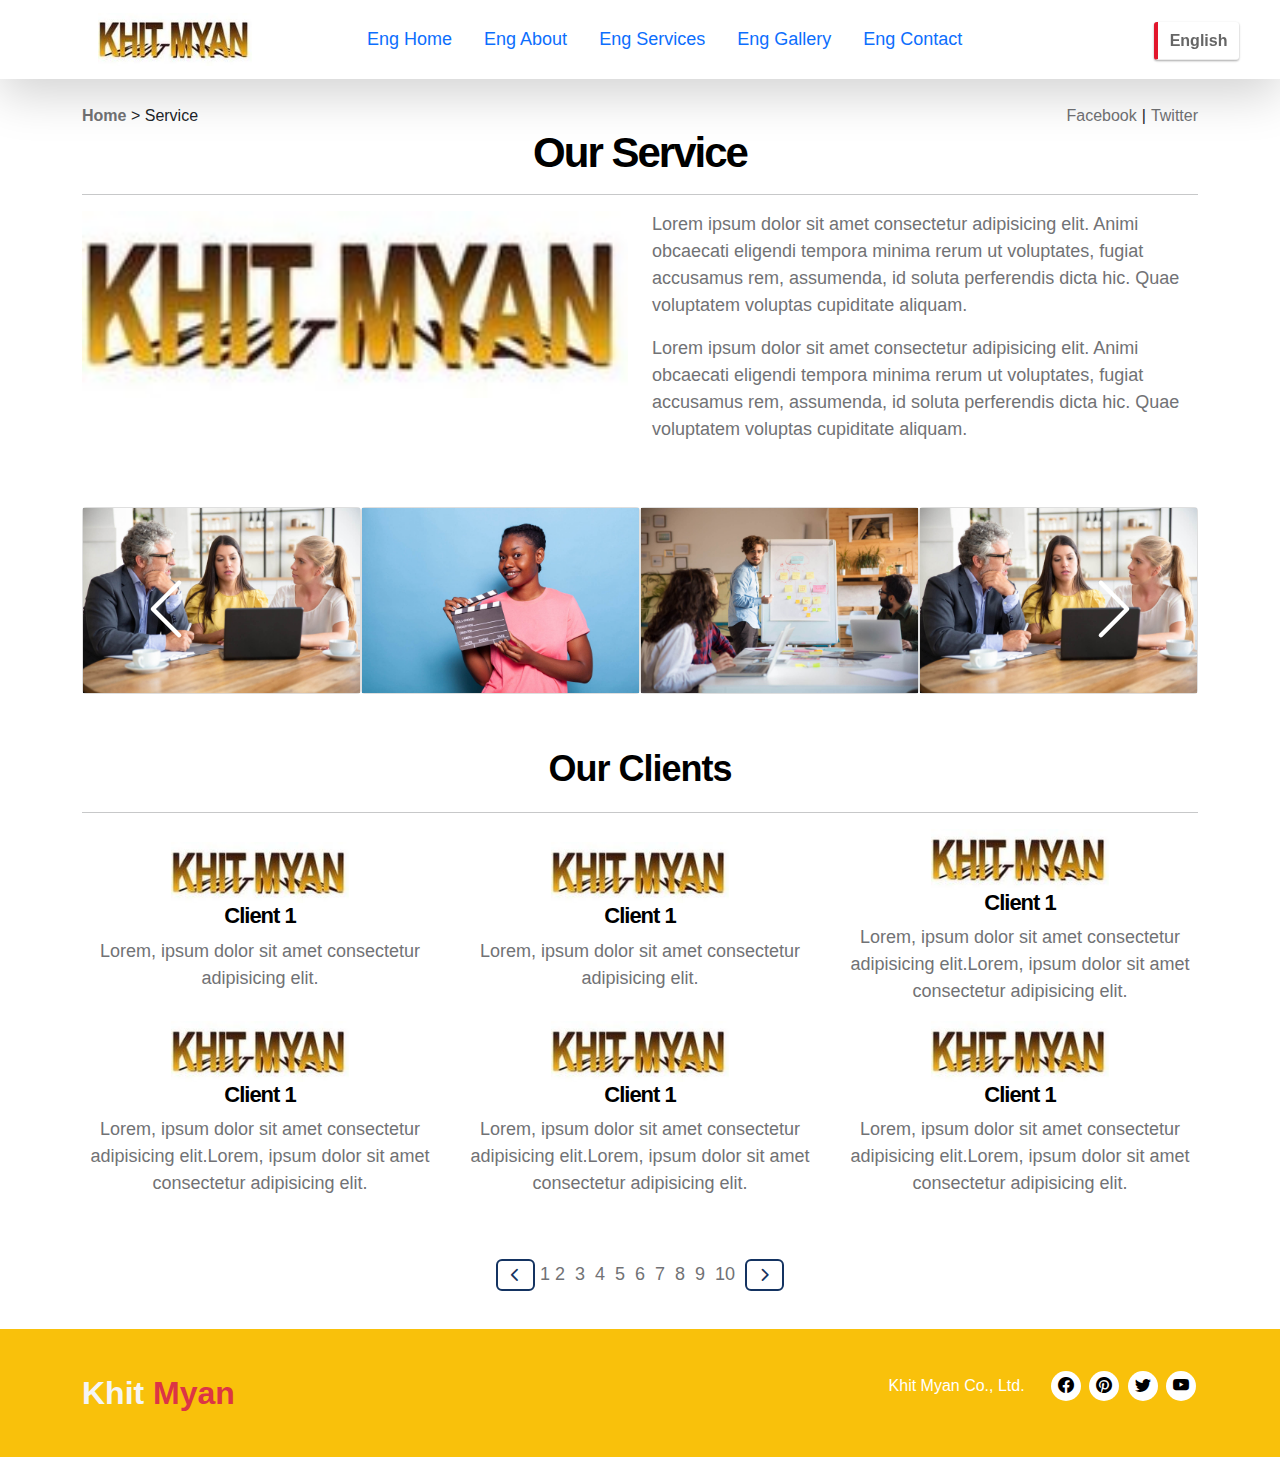
<file: service-detail.html>
<!doctype html>
<html lang="en">
    <head>
        <meta charset="utf-8">
        <meta name="viewport" content="width=device-width, initial-scale=1">

        <meta name="description" content="">
        <meta name="author" content="Tooplate">

        <title>Khit Myan</title>

        <!-- CSS FILES -->
        <!-- <link rel="preconnect" href="https://fonts.googleapis.com">
        
        <link rel="preconnect" href="https://fonts.gstatic.com" crossorigin>
        
        <link href="https://fonts.googleapis.com/css2?family=DM+Sans:wght@400;500;700&display=swap" rel="stylesheet"> -->
        
        <link href="css/fontawesome-6.2.1.css" rel="stylesheet">
       
        <link href="css/bootstrap.min.css" rel="stylesheet">

        <link href="css/bootstrap-icons.css" rel="stylesheet">

        <!-- <link href="css/magnific-popup.css" rel="stylesheet"> -->

        <link href="css/tooplate-waso-strategy.css" rel="stylesheet">

        <link href="css/style.css" rel="stylesheet">
        
<!--

Tooplate 2130 Waso Strategy

https://www.tooplate.com/view/2130-waso-strategy

Free Bootstrap 5 HTML Template

-->

    </head>
    
    <body class="projects-detail-page" id="section_1">

        <nav class="navbar navbar-expand-lg bg-white shadow-lg">
            <div class="container">

                <a href="index.html" class="navbar-brand"><a href="index.html" class="navbar-brand"><img src="images/khitmyan/rsz_khitmyan-logo.jpg" class="top-logo" alt="" srcset=""></a></a>

                <button class="navbar-toggler" type="button" data-bs-toggle="collapse" data-bs-target="#navbarNav" aria-controls="navbarNav" aria-expanded="false" aria-label="Toggle navigation">
                    <span class="navbar-toggler-icon"></span>
                </button>

                <div class="collapse navbar-collapse navbar-position" id="navbarNav">
                    <ul id="lang_selected" class="nav-ul">
                        <li class="nav-item w-100">
                            <a href="index.html" class="nav-link click-scroll-no "  >Eng Home</a>
                            <a href="index.html" class="nav-link click-scroll-no autolang"  >Myan Home</a>
                            <a href="index.html" class="nav-link click-scroll-no autolang"  >Japan Home</a>
                        </li>

                        <li class="nav-item w-100">
                            <a class="nav-link click-scroll-no " href="#section_1" >Eng About</a>
                            <a class="nav-link click-scroll-no autolang" href="#section_1" >Myan About</a>
                            <a class="nav-link click-scroll-no autolang" href="#section_1" >Japan About</a>
                        </li>

                        <li class="nav-item w-100">
                            <a class="nav-link click-scroll-no " href="#section_2" >Eng Services</a>
                            <a class="nav-link click-scroll-no autolang" href="#section_2" >Myan Services</a>
                            <a class="nav-link click-scroll-no autolang" href="#section_2" >Japan Services</a>
                        </li>

                        <li class="nav-item w-100">
                            <a class="nav-link click-scroll-no " href="#section_3" >Eng Gallery</a>
                            <a class="nav-link click-scroll-no autolang" href="#section_3" >Myan Gallery</a>
                            <a class="nav-link click-scroll-no autolang" href="#section_3" >Japan Gallery</a>
                        </li>

                        <li class="nav-item w-100">
                            <a class="nav-link click-scroll-no " href="#section_4" >Eng Contact</a>
                            <a class="nav-link click-scroll-no autolang" href="#section_4" >Myan Contact</a>
                            <a class="nav-link click-scroll-no autolang" href="#section_4" >Japan Contact</a>
                        </li>

                    </ul>
                    
                    <div id="lang_selector" class="language-dropdown">
                        <label for="toggle" class="lang-flag lang-en w-100" title="Click to select the language">
                            <span class="flag">English</span>
                        </label>

                        <ul class="lang-list w-100">
                            <li class="lang lang-en w-100 selected" title="EN">
                            <span class="flag">English</span>
                            </li>
                            <li class="lang lang-pt w-100" title="PT">
                            <span class="flag">Myanmar</span>
                            </li>
                            <li class="lang lang-es w-100" title="ES">
                            <span class="flag">Japan</span>
                            </li>
                        </ul>
                    </div>

                    
                </div>
                        
            </div>
        </nav>


        <main>

            <section class="abouttitle padding-top-bottom">
                <div class="container">
                    <div class="row">
                        <div class="col-lg-6 col-12">
                            <a href="index.html"> <strong>Home</strong> </a> 
                            <span>></span>
                            <span>Service</span>
                        </div>
                        <div class="col-lg-6 col-12 d-flex justify-content-end">
                            <a href="#">Facebook</a> 
                            <span class="mr-5 ml-5"> | </span>
                            <a href="#">Twitter</a>
                        </div>
                    </div>

                    <div>
                        <h2 class="text-align-center">Our Service</h2>
                        <hr>
                    </div>

                    <div>
                        <div class="row mb-5">
                            <div class="col-lg-6 col-12">
                                <img src="images/khitmyan/rsz_khitmyan-logo.jpg" class="w-100" alt="">
                            </div>
                            <div class="col-lg-6 col-12">
                                <p>Lorem ipsum dolor sit amet consectetur adipisicing elit. Animi obcaecati eligendi tempora minima rerum ut voluptates, fugiat accusamus rem, assumenda, id soluta perferendis dicta hic. Quae voluptatem voluptas cupiditate aliquam.</p>
                                <p>Lorem ipsum dolor sit amet consectetur adipisicing elit. Animi obcaecati eligendi tempora minima rerum ut voluptates, fugiat accusamus rem, assumenda, id soluta perferendis dicta hic. Quae voluptatem voluptas cupiditate aliquam.</p>
                            </div>
                        </div>

                        
                        <div class="service-img-slider text-center my-3 mb-5">
                            <div class="row mx-auto my-auto justify-content-center">
                                <div id="recipeCarousel" class="carousel slide" data-bs-ride="carousel">
                                    <div class="carousel-inner" role="listbox">
                                        <div class="carousel-item active">
                                            <div class="col-md-3">
                                                <div class="card">
                                                    <div class="card-img">
                                                        <img src="images/services/services (1).jpg" class="img-fluid">
                                                    </div>
                                                </div>
                                            </div>
                                        </div>
                                        <div class="carousel-item">
                                            <div class="col-md-3">
                                                <div class="card">
                                                    <div class="card-img">
                                                        <img src="images/services/services (2).jpg" class="img-fluid">
                                                    </div>
                                                </div>
                                            </div>
                                        </div>
                                        <div class="carousel-item">
                                            <div class="col-md-3">
                                                <div class="card">
                                                    <div class="card-img">
                                                        <img src="images/services/services (3).jpg" class="img-fluid">
                                                    </div>
                                                </div>
                                            </div>
                                        </div>
                                        <div class="carousel-item">
                                            <div class="col-md-3">
                                                <div class="card">
                                                    <div class="card-img">
                                                        <img src="images/services/services (1).jpg" class="img-fluid">
                                                    </div>
                                                </div>
                                            </div>
                                        </div>
                                        <div class="carousel-item">
                                            <div class="col-md-3">
                                                <div class="card">
                                                    <div class="card-img">
                                                        <img src="images/services/services (2).jpg" class="img-fluid">
                                                    </div>
                                                </div>
                                            </div>
                                        </div>
                                        <div class="carousel-item">
                                            <div class="col-md-3">
                                                <div class="card">
                                                    <div class="card-img">
                                                        <img src="images/services/services (3).jpg" class="img-fluid">
                                                    </div>
                                                </div>
                                            </div>
                                        </div>
                                    </div>
                                    <a class="carousel-control-prev bg-transparent w-aut" href="#recipeCarousel" role="button" data-bs-slide="prev">
                                        <span class="carousel-control-prev-icon" aria-hidden="true"></span>
                                    </a>
                                    <a class="carousel-control-next bg-transparent w-aut" href="#recipeCarousel" role="button" data-bs-slide="next">
                                        <span class="carousel-control-next-icon" aria-hidden="true"></span>
                                    </a>
                                </div>
                            </div>		
                        </div>
                        
                        
                        <h3 class="text-align-center">Our Clients</h3>
                        <hr>
                        <div class="row mb-5">
                            <div class="col-lg-4 col-12 clients">
                                <img src="images/khitmyan/rsz_khitmyan-logo.jpg" alt="">
                                <h6>Client 1</h6>
                                <p>Lorem, ipsum dolor sit amet consectetur adipisicing elit.</p>
                            </div>
                            <div class="col-lg-4 col-12 clients">
                                <img src="images/khitmyan/rsz_khitmyan-logo.jpg" alt="">
                                <h6>Client 1</h6>
                                <p>Lorem, ipsum dolor sit amet consectetur adipisicing elit.</p>
                            </div>
                            <div class="col-lg-4 col-12 clients">
                                <img src="images/khitmyan/rsz_khitmyan-logo.jpg" alt="">
                                <h6>Client 1</h6>
                                <p>Lorem, ipsum dolor sit amet consectetur adipisicing elit.Lorem, ipsum dolor sit amet consectetur adipisicing elit.</p>
                            </div>
                            <div class="col-lg-4 col-12 clients">
                                <img src="images/khitmyan/rsz_khitmyan-logo.jpg" alt="">
                                <h6>Client 1</h6>
                                <p>Lorem, ipsum dolor sit amet consectetur adipisicing elit.Lorem, ipsum dolor sit amet consectetur adipisicing elit.</p>
                            </div>
                            <div class="col-lg-4 col-12 clients">
                                <img src="images/khitmyan/rsz_khitmyan-logo.jpg" alt="">
                                <h6>Client 1</h6>
                                <p>Lorem, ipsum dolor sit amet consectetur adipisicing elit.Lorem, ipsum dolor sit amet consectetur adipisicing elit.</p>
                            </div>
                            <div class="col-lg-4 col-12 clients">
                                <img src="images/khitmyan/rsz_khitmyan-logo.jpg" alt="">
                                <h6>Client 1</h6>
                                <p>Lorem, ipsum dolor sit amet consectetur adipisicing elit.Lorem, ipsum dolor sit amet consectetur adipisicing elit.</p>
                            </div>
                        </div>
                        
                        <ul class="pagination justify-content-center">
                            <li class="ml-5 mr-5">
                              <a href="#" aria-label="Previous">
                                <span aria-hidden="true"><i class="fa fa-chevron-left" aria-hidden="true"></i></span>
                              </a>
                            </li>
                            <li class="active"><a href="#">1</a></li>
                            <li class="ml-5 mr-5"><a href="#">2</a></li>
                            <li class="ml-5 mr-5"><a href="#">3</a></li>
                            <li class="ml-5 mr-5"><a href="#">4</a></li>
                            <li class="ml-5 mr-5"><a href="#">5</a></li>
                            <li class="ml-5 mr-5"><a href="#">6</a></li>
                            <li class="ml-5 mr-5"><a href="#">7</a></li>
                            <li class="ml-5 mr-5"><a href="#">8</a></li>
                            <li class="ml-5 mr-5"><a href="#">9</a></li>
                            <li class="ml-5 mr-5"><a href="#">10</a></li>
                            <li class="ml-5 mr-5">
                              <a href="#" aria-label="Next">
                                <span aria-hidden="true"><i class="fa fa-chevron-right" aria-hidden="true"></i></span>
                              </a>
                            </li>
                          </ul>
                    </div>
                    </div>
                </div>
            </section>
        </main>

        <footer class="site-footer">
            <div class="container">
                <div class="row">
                    
                    <div class="col-lg-6 col-12">
                        <a href="index.html" class="navbar-brand navbar-brand-footer">Khit <span class="text-danger">Myan</span></a>
                    </div>
                    <div class="col-lg-6 col-12">
                        <div class="site-footer-wrap d-flex align-items-center justify-content-end detail-social">
                            <p class="copyright-text mb-0 me-4">Khit Myan Co., Ltd.</p>

                            <ul class="social-icon">
                                <li><a href="#" class="social-icon-link bi-facebook"></a></li>

                                <li><a href="#" class="social-icon-link bi-pinterest"></a></li>
    
                                <li><a href="#" class="social-icon-link bi-twitter"></a></li>
    
                                <li><a href="#" class="social-icon-link bi-youtube"></a></li>
                            </ul>
                            
                        </div>
                    </div>
                    
                </div>
            </div>
        </footer>

        <!-- JAVASCRIPT FILES -->
        <script src="js/jquery.min.js"></script>
        <script src="js/bootstrap.min.js"></script>
        <script src="js/jquery.sticky.js"></script>

        <script>
            //Multiple Image Slider
           let items = document.querySelectorAll('.carousel .carousel-item')

           items.forEach((el) => {
               const minPerSlide = 4
               let next = el.nextElementSibling
               for (var i=1; i<minPerSlide; i++) {
                   if (!next) {
               // wrap carousel by using first child
               next = items[0]
           }
           let cloneChild = next.cloneNode(true)
           el.appendChild(cloneChild.children[0])
           next = next.nextElementSibling
           }
           })
       </script>

    </body>
</html>
</file>
<file: css/style.css>
.mr-5 {
    margin-right: 5px;
  }
  
  .ml-5 {
    margin-left: 5px;
  }

  .p-0 {
    padding: 0;
  }

  .text-align-center {
    text-align: center;
  }

  .justify-content-between {
    justify-content: space-between;
  }

  .list-style-none {
    list-style: none;
  }

  .padding-top-bottom {
    padding-top: 25px;
    padding-bottom: 25px;
  }

  .top-logo {
    width: 75%;
  }

  .shadow-1 {
      box-shadow: 0 1px 3px rgba(0,0,0,0.12), 0 1px 2px rgba(0,0,0,0.24);
  }
  .shadow-2 {
      box-shadow: 0 3px 6px rgba(0,0,0,0.16), 0 3px 6px rgba(0,0,0,0.23);
  }
  .shadow-3 {
      box-shadow: 0 10px 20px rgba(0,0,0,0.19), 0 6px 6px rgba(0,0,0,0.23);
  }
  .shadow-4 {
      box-shadow: 0 14px 28px rgba(0,0,0,0.25), 0 10px 10px rgba(0,0,0,0.22);
  }
  .shadow-5 {
      box-shadow: 0 19px 38px rgba(0,0,0,0.30), 0 15px 12px rgba(0,0,0,0.22);
  }
 
.language-dropdown{
    display: inline-block;
    position: absolute;
    left: 95%;
    top: 10%;
    width: 85px;
}
.language-dropdown .lang-en{
    border-left: 4px solid #E2162C;
}


.language-dropdown .lang-pt{
    border-left: 4px solid #f9c10b;
}

.fa-calendar-days,
.fa-file-pen {
    color: #f9c10b;
}


.language-dropdown .lang-es{
    border-left: 4px solid #DA4D13;
}

    
label.lang-flag, ul.lang-list li{
    display: block;
    width: 50px;
    height: 38px;
    background: #fff;
    padding: 0px 6px;
    cursor: pointer;
}
ul.lang-list{ 
    box-shadow: 0 1px 3px rgba(0,0,0,0.12), 0 1px 2px rgba(0,0,0,0.24);
    position: relative;
    visibility: hidden;
    opacity: 0;
    z-index: 1;
    padding-left: 0;
}
ul.lang-list li{
border-bottom: 1px solid #ECECEC;
}
ul.lang-list li:last-child{
    border-bottom-right-radius: 2px;
    border-bottom-left-radius: 2px;
}  

ul.lang-list li.selected{
    display: none;
  }

label.lang-flag{
    box-shadow: 0 1px 3px rgba(0,0,0,0.12), 0 1px 2px rgba(0,0,0,0.24);
    position: relative;
    border-bottom: 1px solid #ECECEC;
    border-radius: 3px; 
    z-index: 2;
}

label.lang-flag span,
.lang-list li span{
    height: 100%;
    display: flex;
    justify-content: center;
    align-items: center;
}

.language-dropdown.open ul.lang-list{
visibility: visible;
opacity: 1;
}

.autolang,
.autoseemore{
    display: none;
}

.nav-link.click-scroll,
.nav-link.click-scroll-no{
    width: max-content;
} 
.nav-link.englang,
.nav-link.myanlang,
.nav-link.jplang,
.seemore .seemore-eng,
.seemore .seemore-myan,
.seemore .seemore-jp{
    display: block;
}

.nav-ul{
    display: flex;
    flex-direction: row;
    justify-content: space-around;
    list-style: none;
    margin-bottom: 0;
}

.navbar-position{
    position: relative;
}

.seemore {
    position: inherit;
    display: flex;
    justify-content: flex-end;
}

.img-slide {
    display: flex;
    align-items: center;
    justify-content: space-between;
    padding-top: 35px;
    padding-bottom: 50px;
}
.img-slide img {
    width: calc(100% / 5 - 5px);
}

.clients {
    display: flex;
    flex-direction: column;
    justify-content: center;
    text-align: center;
    align-items: center;
}
.clients img {
    width: 50%;
}

  
  .lang-flag, .lang-list{
    cursor: pointer;
-webkit-transition: all .5s;
-moz-transition: all .5s;
-ms-transition: all .5s;
-ms-transition: all .5s;
transition: all .5s;  
backface-visibility: hidden;
-webkit-backface-visibility: hidden;
-moz-backface-visibility: hidden;
-ms-backface-visibility: hidden;
  }

#calendar {
max-width: 600px;
margin: 40px auto;
padding: 0 10px;
}
#calendar h2 {
    font-size: 23px;
}

.box8{
box-shadow: 0px 0px 5px 1px #999;
max-width: 75%;
}
.mx-t3{
margin-top: -3rem;
}
label {
font-weight: 600;
color: #666;
}


/* Multiple Image Slider */
@media (max-width: 767px) {
.carousel-inner .carousel-item > div {
    display: none;
}
.carousel-inner .carousel-item > div:first-child {
    display: block;
}
}

.carousel-inner .carousel-item.active,
.carousel-inner .carousel-item-next,
.carousel-inner .carousel-item-prev {
    display: flex;
}

/* medium and up screens */
@media (min-width: 768px) {

    .carousel-inner .carousel-item-end.active,
    .carousel-inner .carousel-item-next {
        transform: translateX(25%);
    }

    .carousel-inner .carousel-item-start.active, 
    .carousel-inner .carousel-item-prev {
        transform: translateX(-25%);
    }
}

.carousel-inner .carousel-item-end,
.carousel-inner .carousel-item-start { 
    transform: translateX(0);
}

.service-img-slider .carousel-control-prev {
    right: auto;
}

/* Pagination */
.pagination li:first-child a, 
.pagination li:last-child a {
    border: 2px solid #143361 !important;
    border-radius: 6px;
    margin: 0px;
    padding: 6px 12px;
    border: 2px solid;
    font-size: 14px;
    color: #143361;
}
</file>
<file: css/tooplate-waso-strategy.css>
/*

Tooplate 2130 Waso Strategy

https://www.tooplate.com/view/2130-waso-strategy

Free Bootstrap 5 HTML Template

*/


/*---------------------------------------
  CUSTOM PROPERTIES ( VARIABLES )             
-----------------------------------------*/
:root {
  --white-color:                  #ffffff;
  --primary-color:                #f9c10b;
  --secondary-color:              #dc3545;
  --section-bg-color:             #f5f5f5;
  --dark-color:                   #000000;
  --p-color:                      #717275;

  --body-font-family:             'DM Sans', sans-serif;

  --h1-font-size:                 60px;
  --h2-font-size:                 42px;
  --h3-font-size:                 36px;
  --h4-font-size:                 32px;
  --h5-font-size:                 24px;
  --h6-font-size:                 22px;
  --p-font-size:                  18px;
  --menu-font-size:               14px;
  --copyright-text-font-size:     16px;

  --font-weight-normal:           400;
  --font-weight-medium:           500;
  --font-weight-bold:             700;
}

body {
    background: var(--white-color);
    font-family: var(--body-font-family); 
}


/*---------------------------------------
  TYPOGRAPHY               
-----------------------------------------*/

h2,
h3,
h4,
h5,
h6 {
  color: var(--dark-color);
}

h1,
h2,
h3,
h4,
h5,
h6 {
  font-weight: var(--font-weight-bold);
  letter-spacing: -1px;
}

h1 {
  font-size: var(--h1-font-size);
  letter-spacing: -2px;
}

h2 {
  font-size: var(--h2-font-size);
  letter-spacing: -2px;
}

h3 {
  font-size: var(--h3-font-size);
  line-height: inherit;
}

h4 {
  font-size: var(--h4-font-size);
  line-height: inherit;
}

h5 {
  font-size: var(--h5-font-size);
  line-height: normal;
}

h6 {
  font-size: var(--h6-font-size);
}

p {
  color: var(--p-color);
  font-size: var(--p-font-size);
  font-weight: var(--font-weight-normal);
}

ul li {
  color: var(--p-color);
  font-size: var(--p-font-size);
  font-weight: var(--font-weight-normal);
}

a, 
button {
  touch-action: manipulation;
  transition: all 0.3s;
}

a {
  color: var(--p-color);
  text-decoration: none;
}

a:hover {
  color: var(--primary-color);
}

::selection {
  background: var(--primary-color);
  color: var(--white-color);
}

::-moz-selection {
  background: var(--primary-color);
  color: var(--white-color);
}

.section-hero ::selection,
.bg-warning ::selection {
  background: #f9d55c;
}

.section-padding {
  padding-top: 120px;
  padding-bottom: 120px;
}

.custom-border-radius {
  border-radius: 20px;
}

b,
strong {
  font-weight: var(--font-weight-bold);
}

.small-title {
  text-transform: uppercase;
}


/*---------------------------------------
  CUSTOM ICON               
-----------------------------------------*/
.custom-icon {
  display: inline-block;
  height: 45px;
  width: 45px;
  line-height: 45px;
  border: 3px solid var(--white-color);
  text-align: center;
  border-radius: 50%;
  font-size: 20px;
  position: relative;
}

.custom-icon::before,
.custom-icon::after {
  box-sizing: inherit;
  content: "";
  position: absolute;
  width: 100%;
  height: 100%;
  left: 0;
  top: 0;
  border-radius: 50%;
}

.custom-icon::before {
  border: 3px solid transparent;
}

.custom-icon::after {
  border: 0 solid transparent;
}

.custom-icon:hover {
  border-color: transparent;
}

.custom-icon:hover::before {
  border-top-color: var(--primary-color);
  border-right-color: var(--primary-color);
  border-bottom-color: var(--primary-color);
  transition: border-top-color .15s linear,border-right-color .15s linear .1s,border-bottom-color .15s linear .2s;
}

.custom-icon:hover::after {
  border-top: 3px solid var(--primary-color);
  border-left-width: 3px;
  border-right-width: 3px;
  transform: rotate(270deg);
  transition: transform .4s linear 0s,border-left-width 0s linear .35s;
}

.play-icon::before {
  position: relative;
  left: 1px;
}


/*---------------------------------------
  CUSTOM BUTTON               
-----------------------------------------*/
.custom-btn {
  background: var(--secondary-color);
  border-radius: 100px;
  color: var(--white-color);
  font-size: var(--copyright-text-font-size);
  font-weight: var(--font-weight-bold);
  padding: 12px 24px;
}

.custom-btn:hover {
  background: var(--primary-color);
  color: var(--white-color);
}

.custom-bg-primary {
  background: var(--primary-color);
}

.custom-bg-primary:hover {
  background: var(--white-color);
  color: var(--dark-color);
}


/*---------------------------------------
  NAVIGATION              
-----------------------------------------*/
.navbar {
  z-index: 9;
  right: 0;
  left: 0;
}

.navbar-brand {
  font-size: 32px;
  font-weight: var(--font-weight-bold);
  color: var(--primary-color);
}

.navbar-expand-lg .navbar-nav .nav-link {
  padding-right: 25px;
  padding-left: 25px;
}

.navbar-nav .nav-link {
  color: var(--p-color);
  font-size: var(--menu-font-size);
  font-weight: var(--font-weight-medium);
  text-transform: uppercase;
  padding-top: 15px;
  padding-bottom: 15px;
}

.navbar-nav .nav-link.active, 
.navbar-nav .nav-link:hover,
.projects-detail-page .navbar-nav .nav-link.active:hover {
  color: var(--secondary-color);
}

.projects-detail-page .navbar-nav .nav-link.active {
  color: var(--p-color);
}

.navbar-toggler {
  border: 0;
  padding: 0;
  cursor: pointer;
  margin: 0;
  width: 30px;
  height: 35px;
  outline: none;
}

.navbar-toggler:focus {
  outline: none;
  box-shadow: none;
}

.navbar-toggler[aria-expanded="true"] .navbar-toggler-icon {
  background: transparent;
}

.navbar-toggler[aria-expanded="true"] .navbar-toggler-icon:before,
.navbar-toggler[aria-expanded="true"] .navbar-toggler-icon:after {
  transition: top 300ms 50ms ease, -webkit-transform 300ms 350ms ease;
  transition: top 300ms 50ms ease, transform 300ms 350ms ease;
  transition: top 300ms 50ms ease, transform 300ms 350ms ease, -webkit-transform 300ms 350ms ease;
  top: 0;
}

.navbar-toggler[aria-expanded="true"] .navbar-toggler-icon:before {
  transform: rotate(45deg);
}

.navbar-toggler[aria-expanded="true"] .navbar-toggler-icon:after {
  transform: rotate(-45deg);
}

.navbar-toggler .navbar-toggler-icon {
  background: var(--dark-color);
  transition: background 10ms 300ms ease;
  display: block;
  width: 30px;
  height: 2px;
  position: relative;
}

.navbar-toggler .navbar-toggler-icon:before,
.navbar-toggler .navbar-toggler-icon:after {
  transition: top 300ms 350ms ease, -webkit-transform 300ms 50ms ease;
  transition: top 300ms 350ms ease, transform 300ms 50ms ease;
  transition: top 300ms 350ms ease, transform 300ms 50ms ease, -webkit-transform 300ms 50ms ease;
  position: absolute;
  right: 0;
  left: 0;
  background: var(--dark-color);
  width: 30px;
  height: 2px;
  content: '';
}

.navbar-toggler .navbar-toggler-icon::before {
  top: -8px;
}

.navbar-toggler .navbar-toggler-icon::after {
  top: 8px;
}

.breadcrumb-item.active {
  color: var(--primary-color);
}


/*---------------------------------------
  SITE HEADER              
-----------------------------------------*/
.site-header {
  background: var(--primary-color);
  padding-top: 10px;
  padding-bottom: 10px;
}

.site-header-icon {
  color: var(--dark-color);
}

.site-header .social-icon {
  text-align: right;
}


/*---------------------------------------
  HERO              
-----------------------------------------*/
.hero {
  position: relative;
  height: calc(100vh - 133px);
}

.section-hero {
  background-image: url('../images/khitmyan/khit\ myan\ banner\ 01.png');
  background-repeat: no-repeat;
  background-position: center;
  background-size: cover;
  position: relative;
  height: auto;
  padding-top: 180px;
  padding-bottom: 180px;
}

.section-hero::before {
  content: "";
  background: linear-gradient(to top, var(--dark-color), transparent 90%);
  position: absolute;
  top: 0;
  right: 0;
  left: 0;
  width: 100%;
  height: 100%;
  pointer-events: none;
  opacity: 0.7;
}

.section-hero-text {
  position: relative;
}

.carousel {
  padding-right: 0;
  padding-left: 0;
}

.hero-carousel,
.carousel-inner,
.carousel-item {
  height: 100%;
}

.carousel-image-wrap::before {
  content: "";
  background: linear-gradient(to top, var(--dark-color), transparent 90%);
  position: absolute;
  z-index: 2;
  top: 0;
  right: 0;
  left: 0;
  width: 100%;
  height: 100%;
  pointer-events: none;
  opacity: 0.7;
}

.carousel-caption {
  z-index: 9;
  top: 32%;
  bottom: 0;
  left: 0;
  text-align: left;
  width: 50%;
  margin-right: 12px;
  margin-left: 12px;
}

.carousel-image-wrap {
  position: absolute;
  top: 0;
  right: 0;
  bottom: 0;
  width: 100%;
  height: 100%;
  margin-left: auto;
}

.carousel-image {
  width: 100%;
  height: 100%;
  object-fit: cover;
}

.carousel-control-next, 
.carousel-control-prev {
  top: auto;
  bottom: 50px;
  opacity: 1;
}

.carousel-control-prev {
  left: auto;
  right: 70px;
}

.carousel-control-next-icon, 
.carousel-control-prev-icon {
  width: 70px;
  height: 70px;
}


/*---------------------------------------
  ABOUT              
-----------------------------------------*/
.about-image-wrap {
  border-radius: 20px;
  position: relative;
  overflow: hidden;
}

.about-image-info {
  background: linear-gradient(to top, var(--dark-color), transparent 90%);
  position: absolute;
  bottom: 0;
  right: 0;
  left: 0;
  padding: 40px;
}

.about-image {
  border-radius: 20px;
  width: 100%;
  height: 100%;
  object-fit: cover;
}

.about-thumb {
  background: var(--primary-color);
  border-radius: 20px;
  margin-bottom: 24px;
  padding: 40px;
}


/*---------------------------------------
  SERVICES              
-----------------------------------------*/
.services {
  background: var(--section-bg-color);
}

.nav-tabs {
  border-bottom: 0;
}

.nav-tabs .nav-link,
.nav-tabs .nav-link span {
  color: var(--p-color);
  display: block;
  text-align: left;
}

.nav-tabs .nav-link {
  border-radius: 0;
  border: 0;
  border-left: 7px solid var(--p-color);
  margin-right: 30px;
  margin-left: 30px;
  margin-bottom: 30px;
  padding: 30px;
  transition: all 0.3s ease-in-out;
}

.nav-tabs .nav-item.show .nav-link, 
.nav-tabs .nav-link.active,
.nav-tabs .nav-link:focus, 
.nav-tabs .nav-link:hover {
  border-left-color: var(--secondary-color);
  background: var(--white-color);
  box-shadow: 0 1rem 3rem rgba(0,0,0,.175);
}

.nav-tabs .nav-link.active h3,
.nav-tabs .nav-link:focus h3, 
.nav-tabs .nav-link:hover h3 {
  color: var(--primary-color);
}


/*---------------------------------------
  PROJECTS              
-----------------------------------------*/
.projects-thumb {
  border-radius: 20px;
  position: relative;
  overflow: hidden;
  margin-bottom: 24px;
  transition: all 0.3s;
  cursor: pointer;
}

.projects-thumb-large {
  max-height: 356px;
}

.projects-thumb:hover {
  background: var(--white-color);
  box-shadow: 0 1rem 3rem rgba(0,0,0,.175);
}

.projects-thumb:hover .projects-image {
  transform: scale(1.2);
}

.projects-thumb:hover .projects-title-wrap {
  padding-bottom: 30px;
}

.projects-thumb:hover .custom-btn,
.projects-btn-wrap .custom-btn:hover {
  background: var(--primary-color);
}

.projects-title-wrap {
  background: linear-gradient(to top, var(--dark-color), transparent 90%);
  position: absolute;
  bottom: 0;
  right: 0;
  left: 0;
  padding: 25px 25px 10px 25px;
  transition: all 0.2s;
}

.projects-small-title {
  color: var(--primary-color);
  text-transform: uppercase;
}

.projects-title {
  color: var(--white-color);
}

.projects-image {
  border-radius: 20px;
  width: 100%;
  height: auto;
  transition: all 0.3s;
}

.projects-thumb-large .projects-image {
  object-fit: cover;
  height: 100%;
}

.projects-btn-wrap {
  position: absolute;
  bottom: 25px;
  right: 25px;
}

.projects-btn-wrap .custom-btn {
  font-size: 30px;
  padding: 7.5px 15px;
}


/*---------------------------------------
  CONTACT INFO               
-----------------------------------------*/
.contact-thumb {
  position: relative;
  bottom: 140px;
  margin-bottom: -140px;
}

.contact-info {
  border-radius: 20px;
  padding: 40px;
}

.google-map {
  border-radius: 20px;
}

.contact-icon {
  color: var(--white-color);
  font-size: var(--h4-font-size);
}


/*---------------------------------------
  CONTACT              
-----------------------------------------*/
.contact-container-wrap {
  background-color: var(--primary-color);
  padding-bottom: 120px;
}

.contact-form {
  margin-top: 30px;
  margin-right: 30px;
}


/*---------------------------------------
  CUSTOM FORM               
-----------------------------------------*/
.custom-form .form-control {
  background: transparent;
  box-shadow: none;
  border-radius: 0;
  border: 0;
  border-bottom: 3px solid var(--section-bg-color);
  margin-bottom: 24px;
  padding-top: 13px;
  padding-bottom: 13px;
  transition: all 0.3s;
  outline: none;
}

.custom-form .form-control:hover,
.custom-form .form-control:focus {
  background: var(--white-color);
}

.custom-form button[type="submit"] {
  background: var(--secondary-color);
  border-radius: 100px;
  border: 0;
  color: var(--white-color);
  font-weight: var(--font-weight-bold);
  transition: all 0.3s;
  margin-bottom: 0;
}

.custom-form button[type="submit"]:hover,
.custom-form button[type="submit"]:focus {
  background: var(--white-color);
  color: var(--dark-color);
}


/*---------------------------------------
  SITE FOOTER              
-----------------------------------------*/
.site-footer {
  background: var(--primary-color);
  padding-top: 40px;
  padding-bottom: 40px;
}

.site-footer .copyright-text {
  color: var(--white-color);
  font-size: var(--copyright-text-font-size);
}


/*---------------------------------------
  SOCIAL ICON               
-----------------------------------------*/
.social-icon {
  margin: 0;
  padding: 0;
}

.social-icon li {
  list-style: none;
  display: inline-block;
  vertical-align: top;
}

.social-icon-link {
  background: var(--white-color);
  border-radius: 20px;
  font-size: var(--copyright-text-font-size);
  color: var(--dark-color);
  display: inline-block;
  vertical-align: top;
  margin: 2px;
  width: 30px;
  height: 30px;
  line-height: 30px;
  text-align: center;
}

.social-icon-link:hover {
  color: var(--primary-color);
}

/*Adding Styles sheet*/
.navbar-brand-footer {
  color: var(--white-color);
}
a.navbar-brand-footer {
  color: #f5f5f5;
}

.scrollup {
  width:40px;
  height:40px;
  opacity:0.3;
  position:fixed;
  bottom:50px;
  right:100px;
  display:none;
  text-indent:-9999px;
  background: url(../images/icon_top.png) no-repeat;
}



/*---------------------------------------
  RESPONSIVE STYLES               
-----------------------------------------*/
@media screen and (min-width: 1600px) {
  .projects-thumb-large {
    min-height: 416px;
  }
}

@media screen and (max-width: 1280px) {
  .contact svg {
    bottom: 0;
    margin-bottom: 0;
  }
}

@media screen and (max-width: 991px) {
  h1 {
    font-size: 48px;
  }

  h2 {
    font-size: 36px;
  }

  h3 {
    font-size: 32px;
  }

  h4 {
    font-size: 28px;
  }

  h5 {
    font-size: 20px;
  }

  h6 {
    font-size: 18px;
  }

  .section-padding {
    padding-top: 80px;
    padding-bottom: 80px;
  }

  .custom-btn {
    font-size: var(--copyright-text-font-size);
    padding: 8px 16px;
  }

  .navbar-expand-lg .navbar-nav .nav-link {
    padding-left: 0;
  }

  .navbar-nav .nav-link {
    padding-top: 10px;
    padding-bottom: 10px;
  }

  .site-header .social-icon {
    text-align: left;
    margin-top: 10px;
  }

  .carousel-caption {
    width: 100%;
  }

  .about-thumb {
    padding: 30px;
  }

  .about-image {
    height: auto;
    margin-bottom: 24px;
  }

  .contact-container-wrap {
    padding-bottom: 50px;
  }

  .contact-form {
    margin-right: 0;
    margin-top: 80px;
    margin-bottom: 50px;
  }

  .contact-thumb {
    bottom: 0;
    margin-bottom: 0;
  }

  .site-footer {
    text-align: center;
  }

  .scrollup {
    opacity: 0;
  }

  .detail-social {
    justify-content: center !important;
  }
}

@media screen and (max-width: 480px) {
  h1 {
    font-size: 38px;
  }

  h2 {
    font-size: 32px;
  }

  h3 {
    font-size: 28px;
  }

  h4 {
    font-size: 24px;
  }

  h5 {
    font-size: 20px;
  }

  .contact-icon {
    font-size: 24px;
  }

  .site-header p {
    font-size: 14px;
  }

  .carousel-control-next, 
  .carousel-control-prev {
    bottom: 20px;
  }

  .nav-tabs .nav-link {
    margin-right: 0;
    margin-left: 0;
    padding: 15px;
  }

  .contact-info {
    padding: 30px 25px;
  }

  .site-footer-wrap {
    flex-direction: column;
  }

  .copyright-text {
    padding-bottom: 10px;
  }
}
</file>
